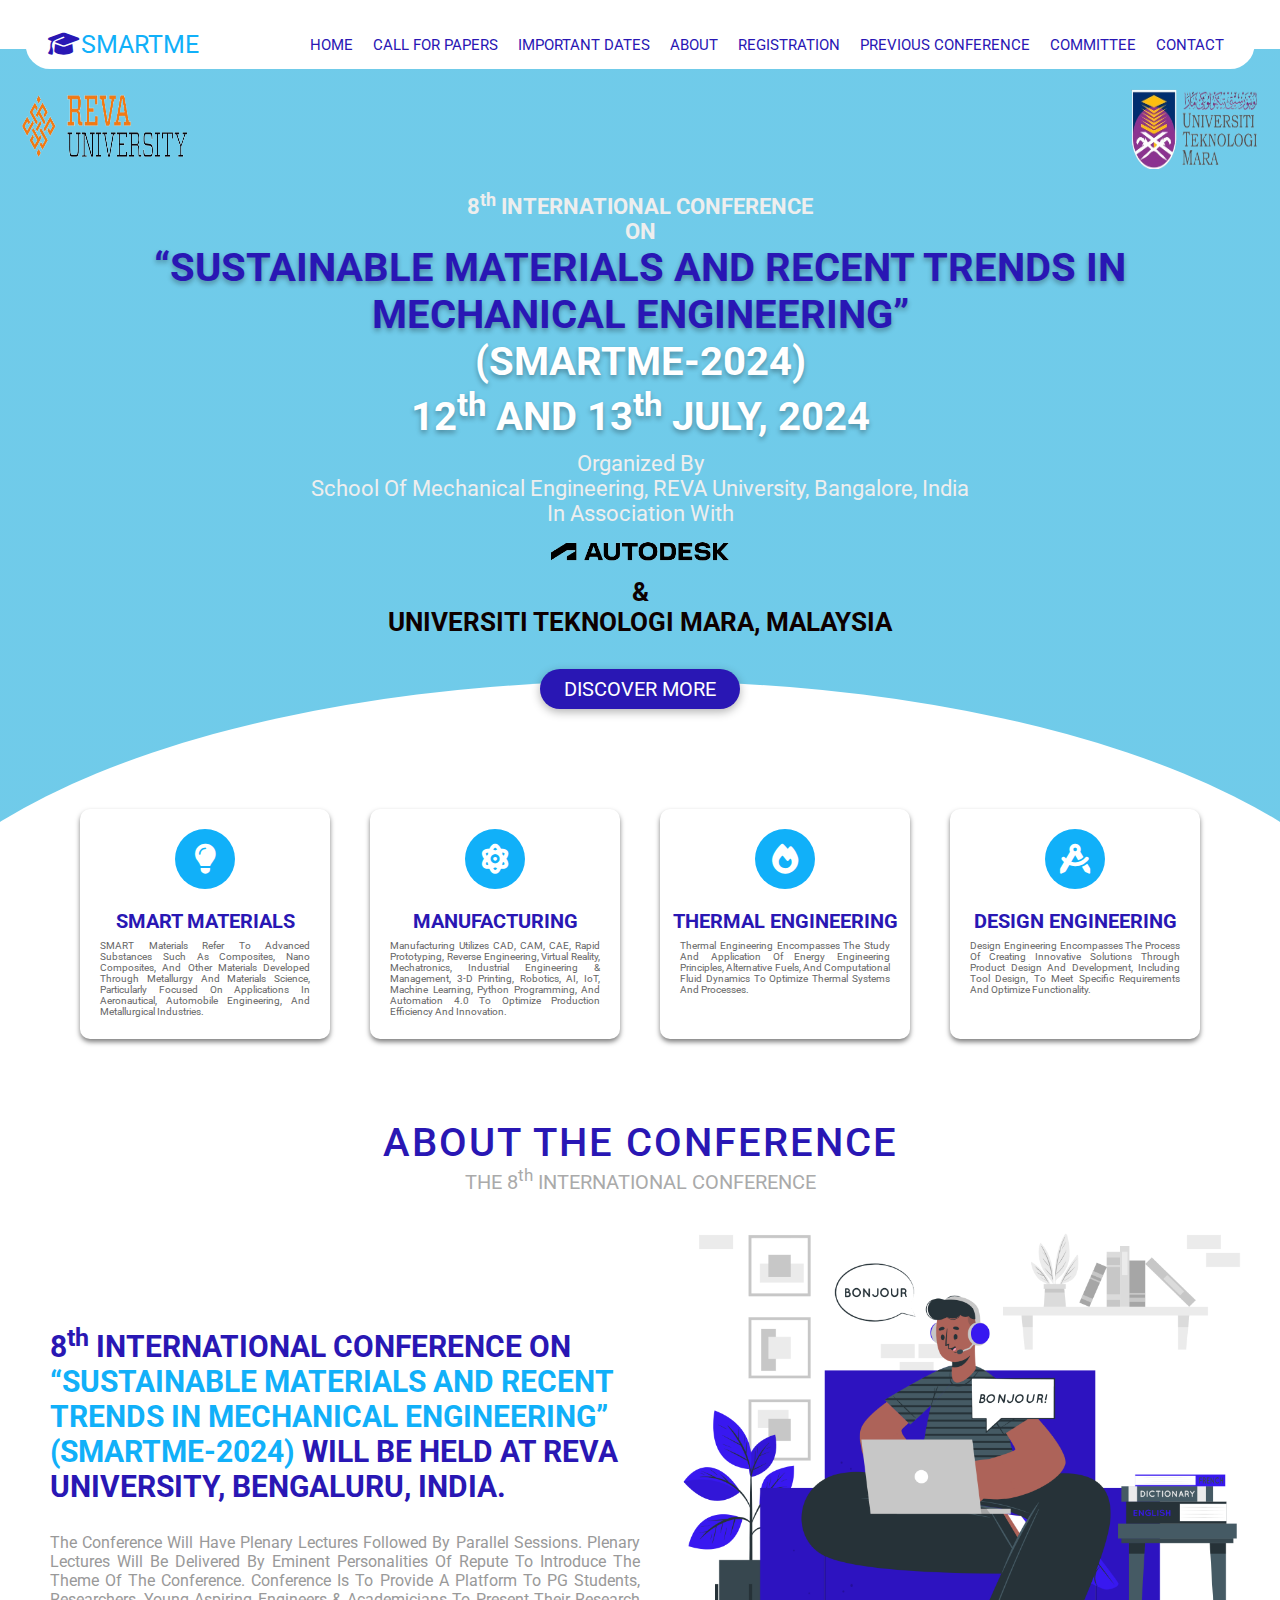
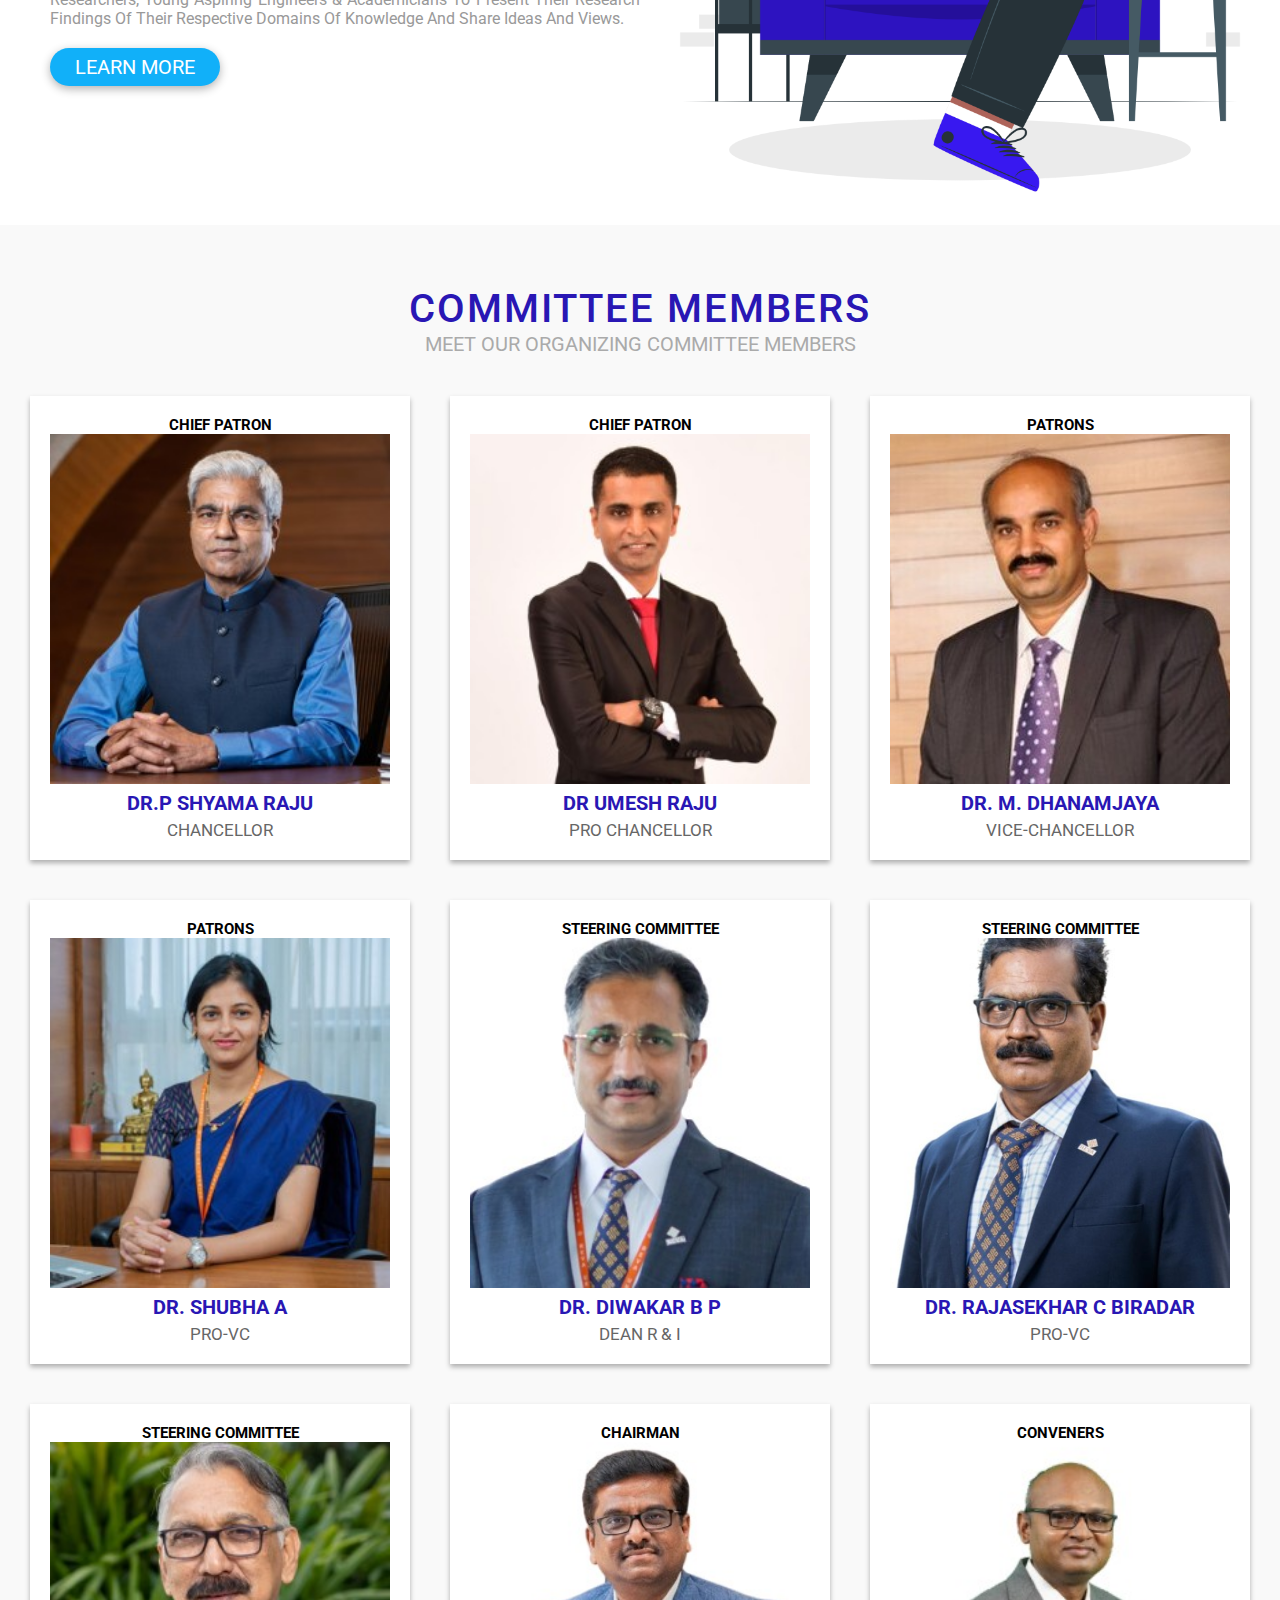
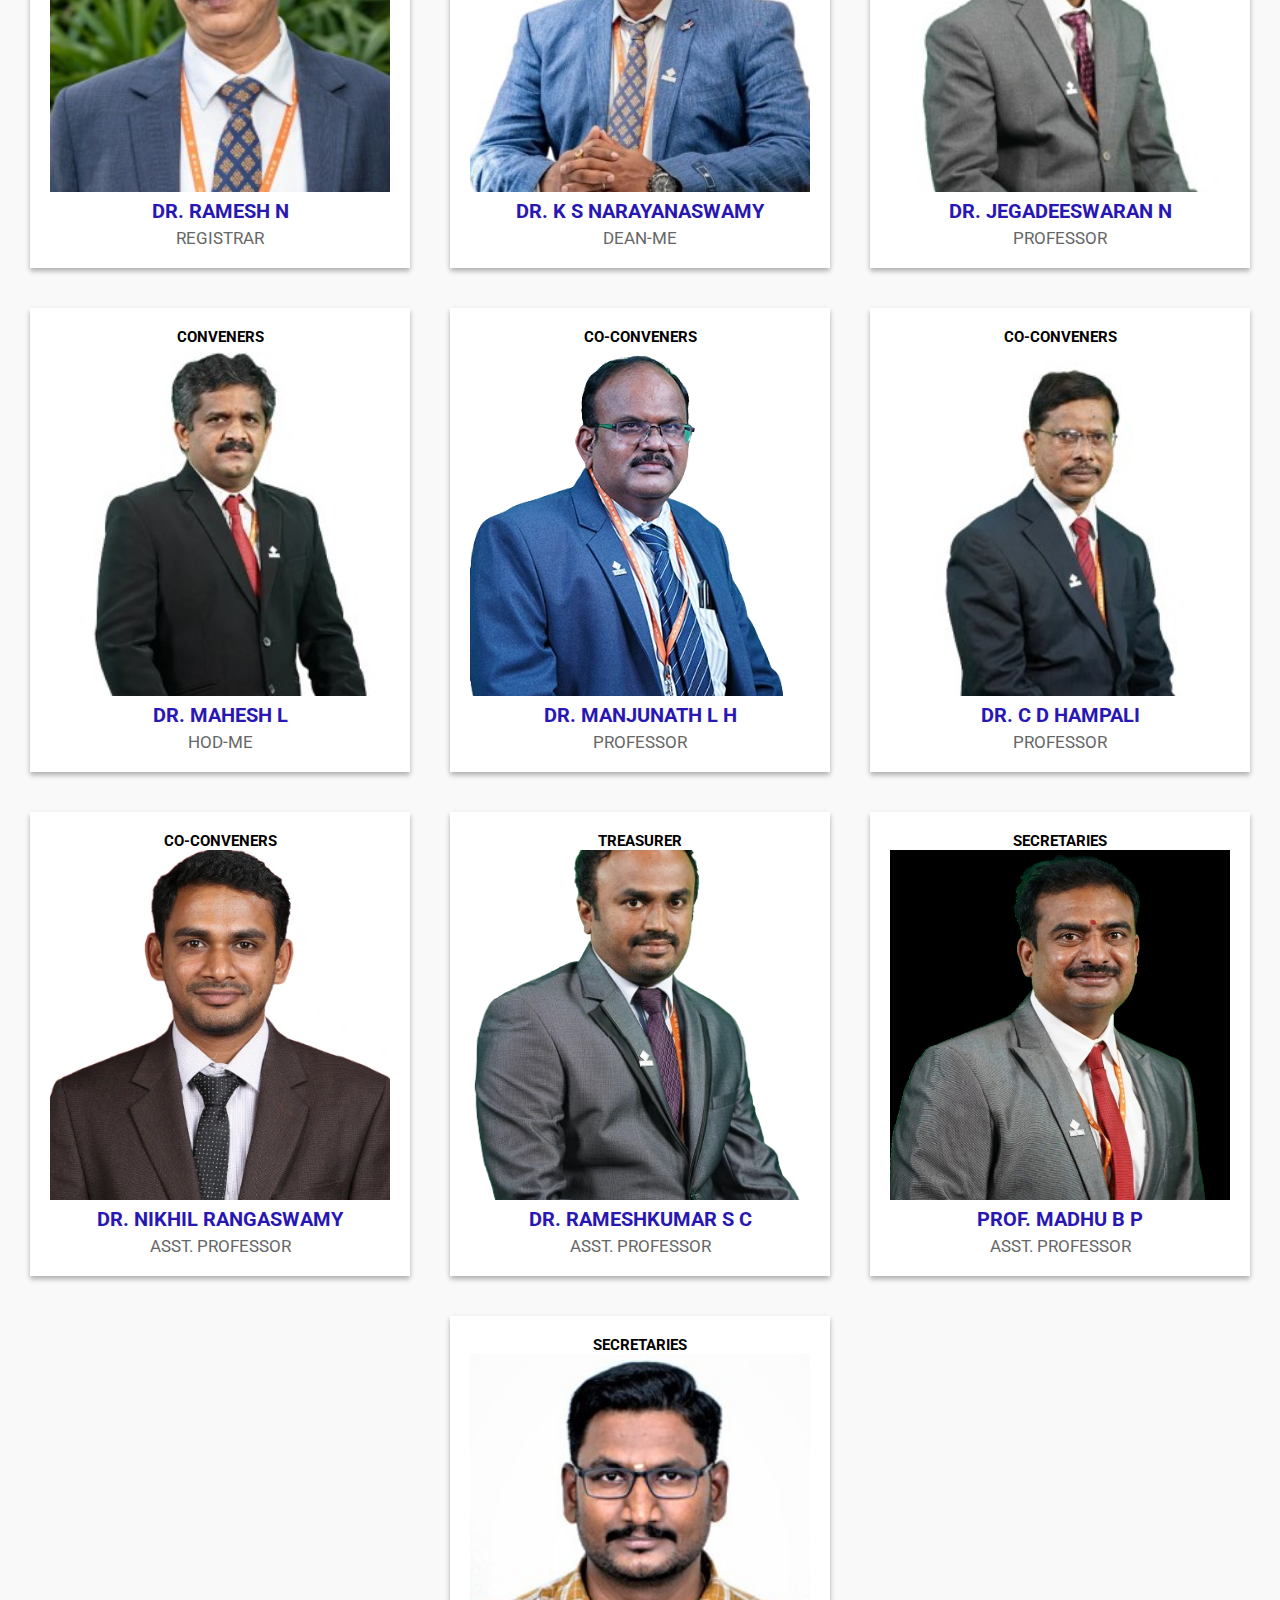
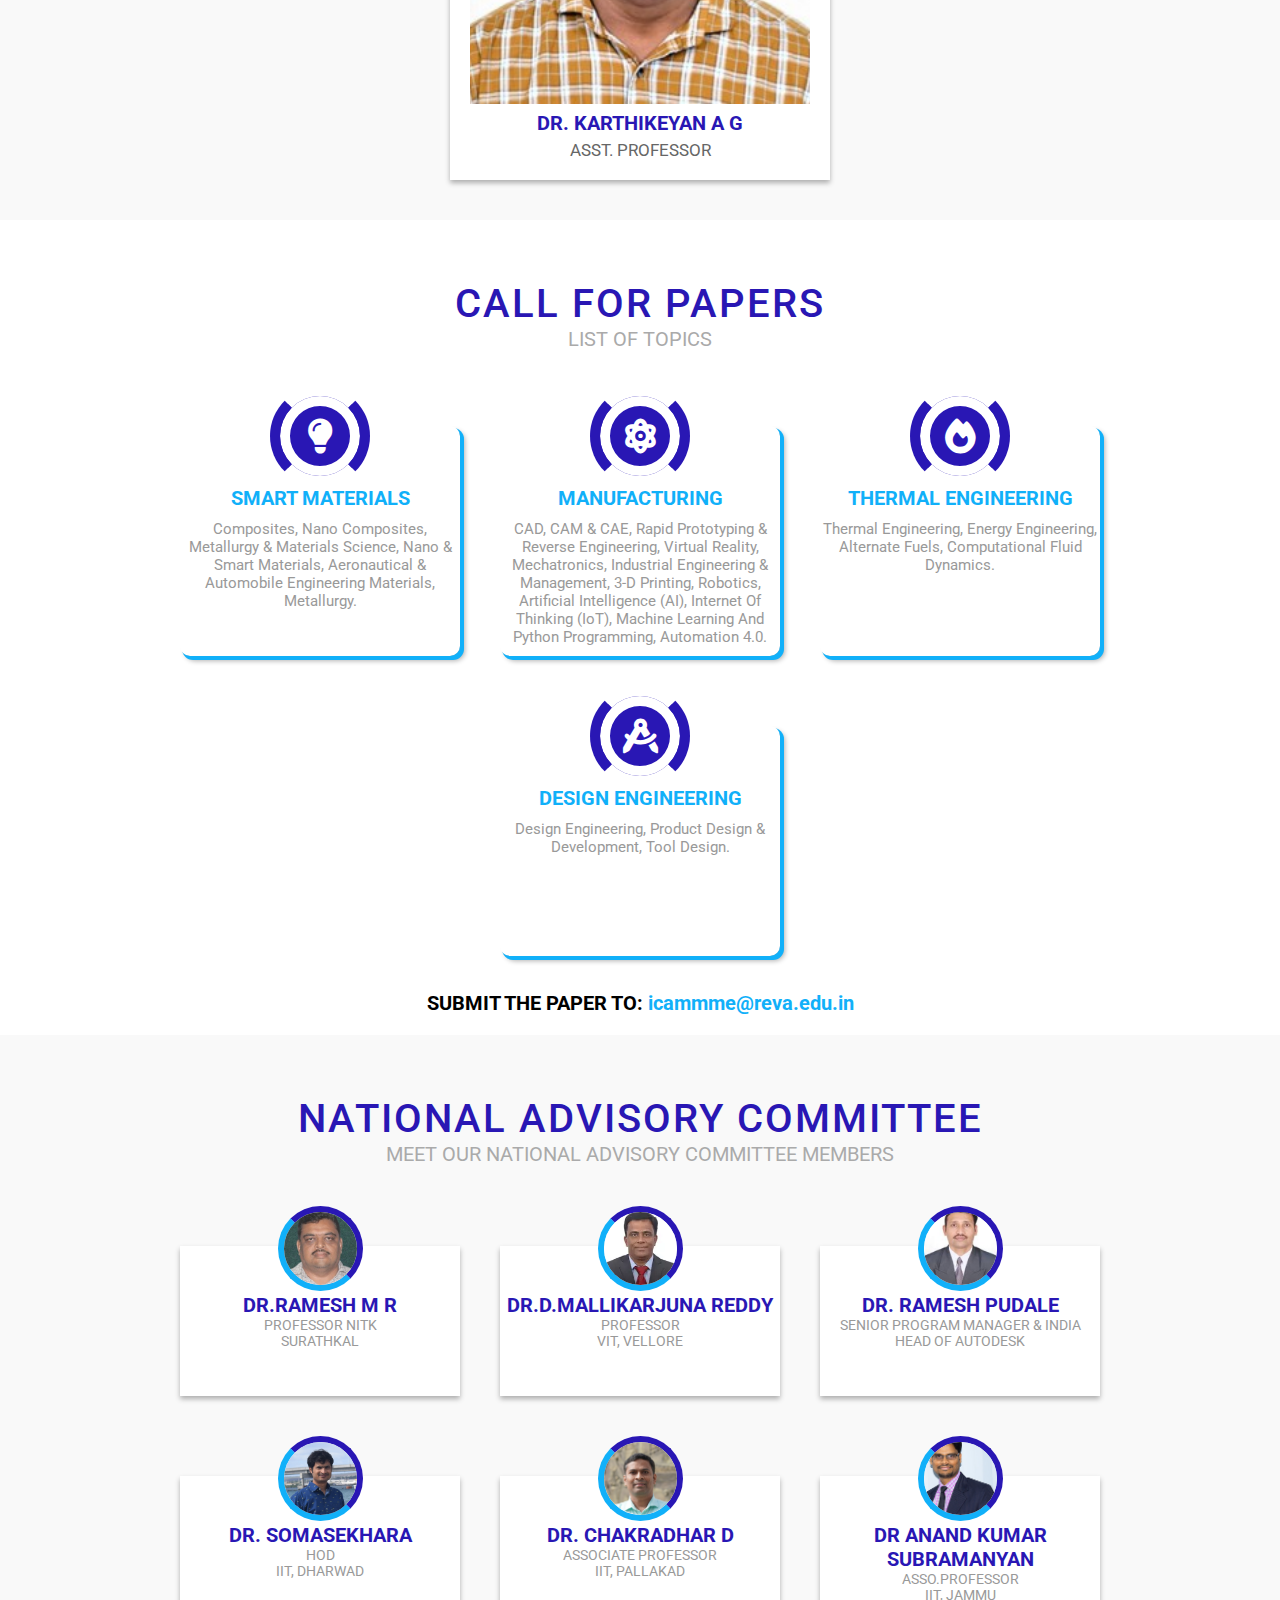
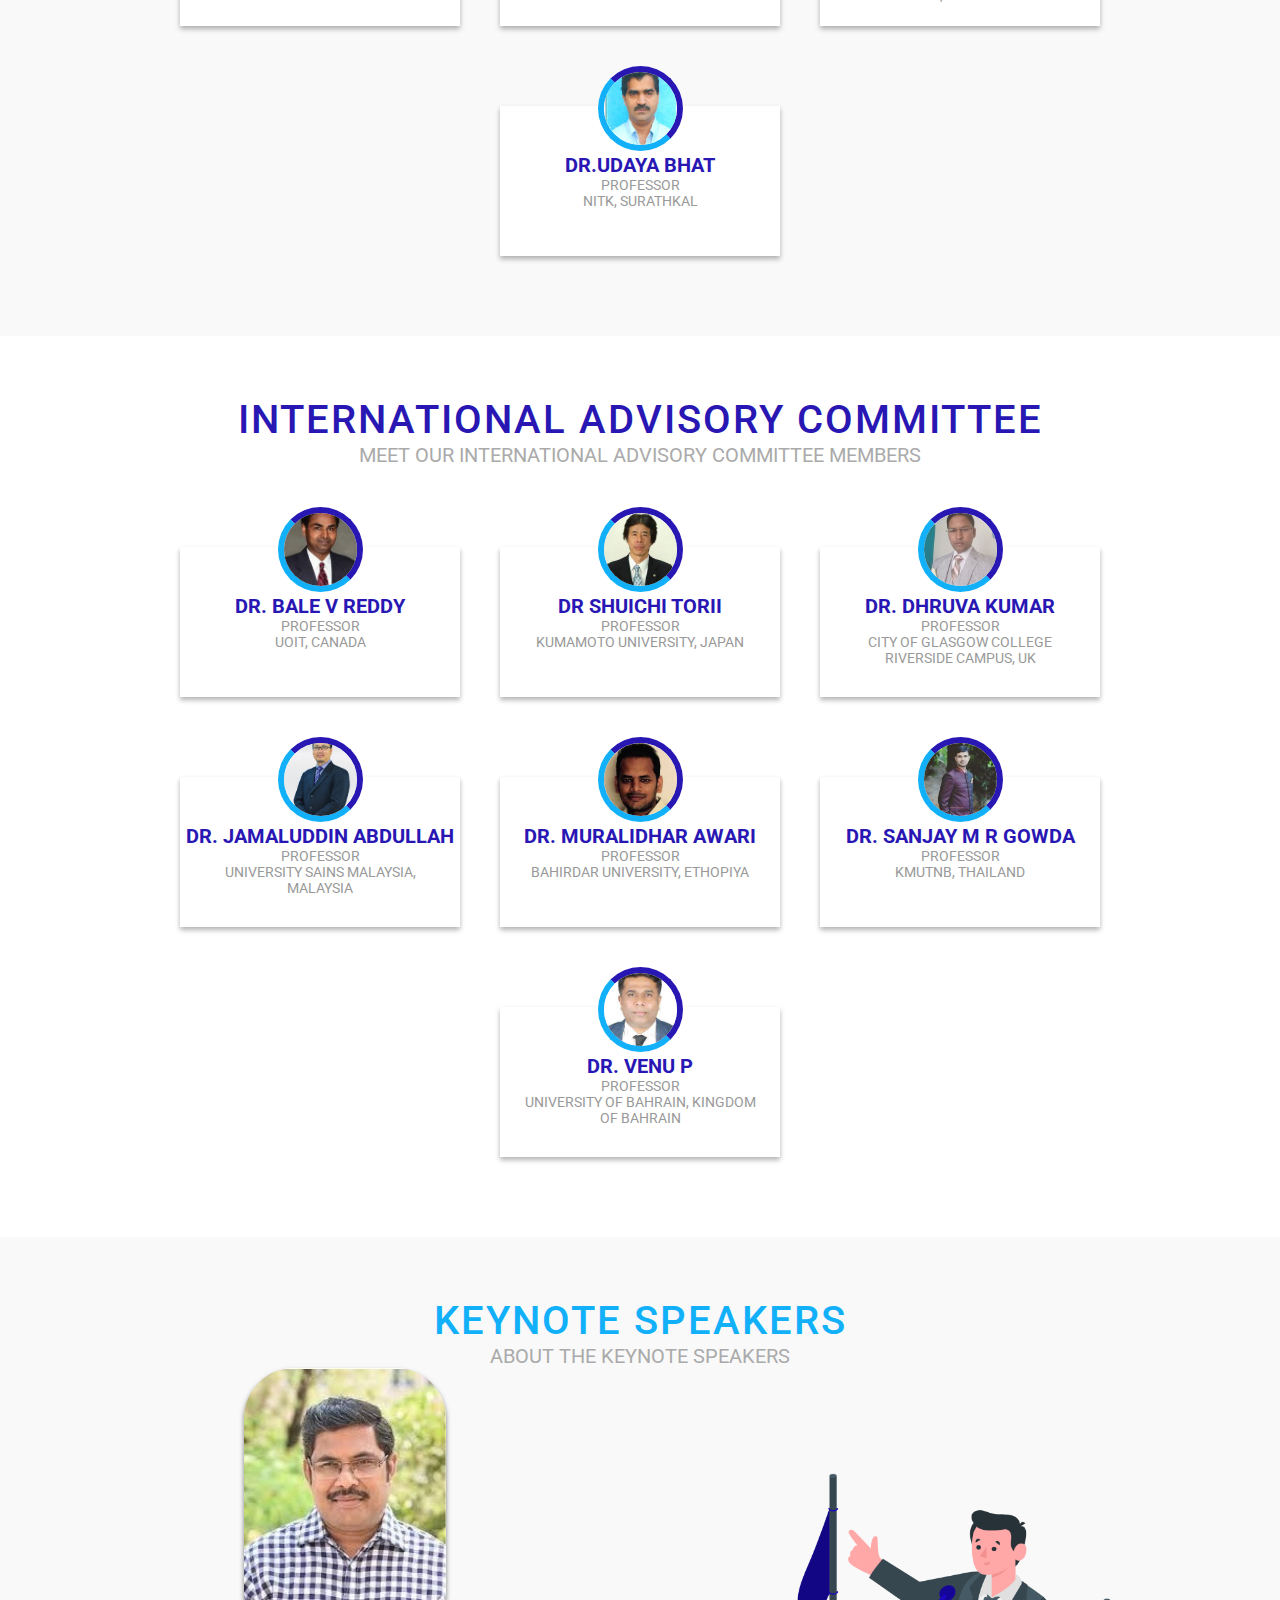
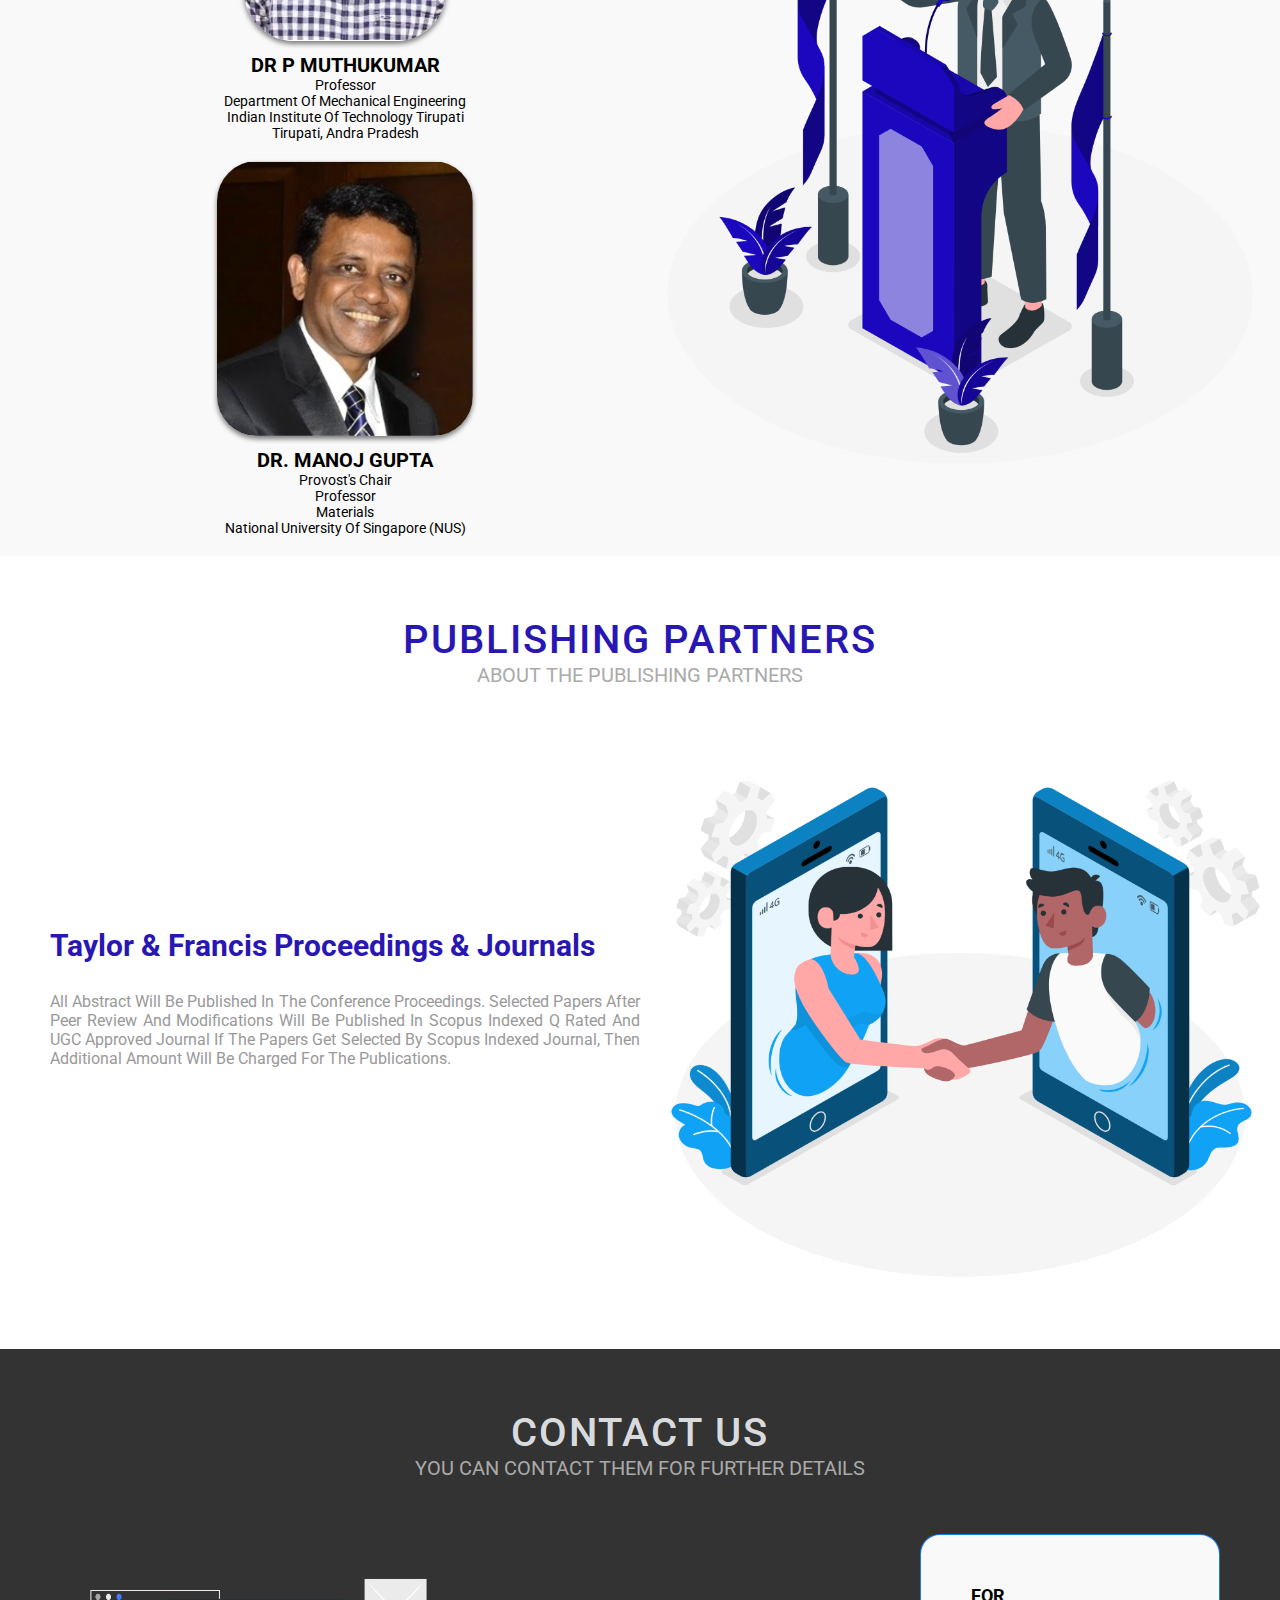
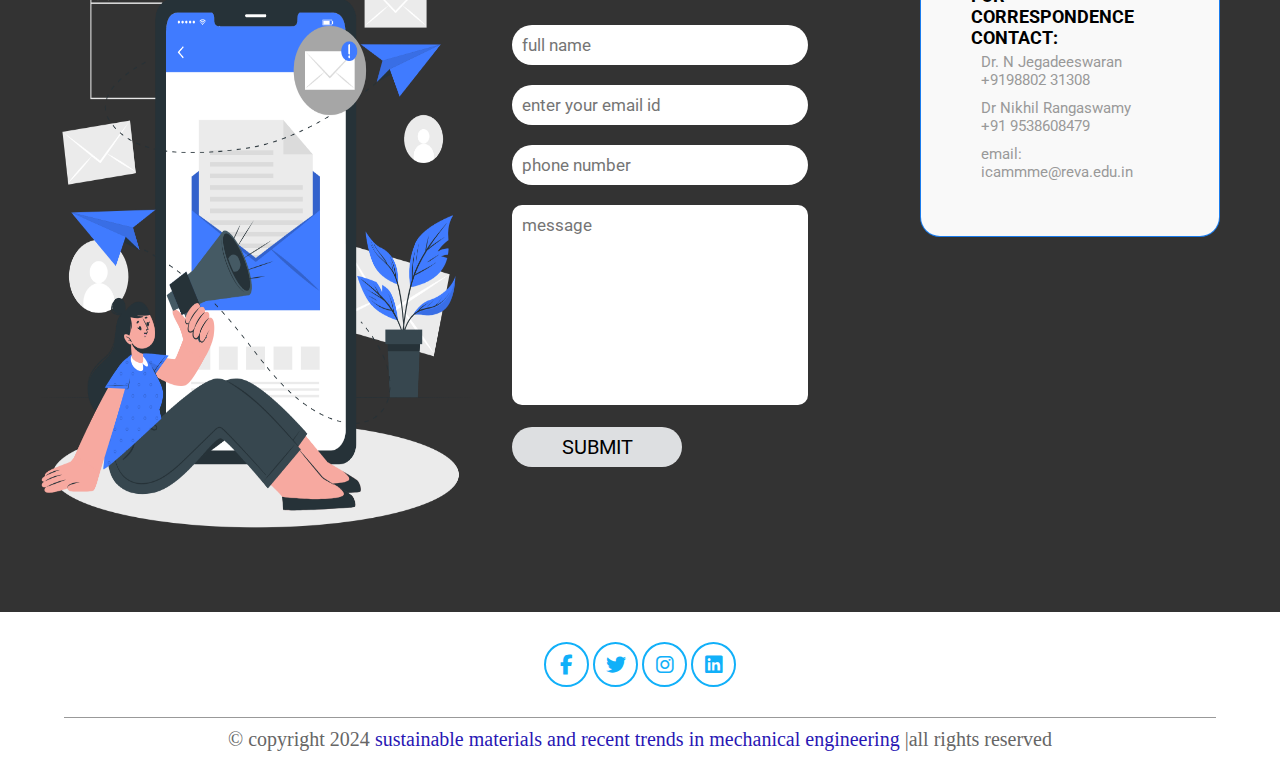
<file: index.html>
<!DOCTYPE html>
<html lang="en">
  <head>
    <meta charset="UTF-8" />
    <meta name="viewport" content="width=device-width, initial-scale=1.0" />
    <title>SMARTME</title>
    <!--font awesome Link-->
    <link
      rel="stylesheet"
      href="https://cdnjs.cloudflare.com/ajax/libs/font-awesome/6.5.1/css/all.min.css"
    />
    <!--custom css link-->
    <link rel="stylesheet" href="assets/css/style.css" />
  </head>
  <body>
    <header>
      <a href="#" id="scroll" style="display: none;"><span></span></a>
      <a href="#" class="logo"><i class="fas fa-graduation-cap"></i>SMARTME</a>
      <nav class="navbar">
        <ul>
          <li><a href="index.html#home" class="active">home</a></li>
          <li><a href="index.html#papers">Call for Papers</a></li>
          <li><a href="dates.html">Important Dates</a></li>
          <li><a href="homepage_1.html">About</a></li>
          <li><a href="homepage_2.html">Registration</a></li>
          <li><a href="homepage_3.html">Previous Conference</a></li>
          <li><a href="index.html#committee">Committee</a></li>
          <li><a href="index.html#contact">Contact</a></li>
        </ul>
      </nav>
      <div class="fas fa-bars"></div>
    </header>

    <!--Home section starts-->
    <section class="home" id="home">
      <img src="assets/images/reva-uni-removebg-preview.png" class="left-logo">
      <img src="assets/images/mara-logo.png" class="right-logo">
      <div class="content">
        <h2>8<sup>th</sup> International Conference<br> on</h2>
        <h1> <span>“Sustainable Materials and Recent Trends in <br>Mechanical Engineering” </span>
          <br>(SMARTME-2024)<br>12<sup>th</sup> and 13<sup>th</sup> July, 2024</h1>
        <p> Organized by<br>School
          of Mechanical Engineering, REVA University, Bangalore, India <br>In
          association with
          <div class="ele2"><img src="assets/images/desk.png" class="autodesk-logo"></div>
          <span class="mara">&<br>Universiti Teknologi Mara, Malaysia</span>
        </p>
        <a href="#about"><button>discover more</button></a>
      </div>
      <div class="box-container">
        <div class="box">
          <i class="fas fa-lightbulb"></i>
          <h3>SMART Materials</h3>
          <p>
            SMART Materials refer to advanced substances such as composites, nano composites, and other materials developed through metallurgy and materials science, particularly focused on applications in aeronautical, automobile engineering, and metallurgical industries.
          </p>
        </div>
        <div class="box">
          <i class="fas fa-atom"></i>
          <h3>Manufacturing</h3>
          <p>
            Manufacturing utilizes CAD, CAM, CAE, Rapid Prototyping, Reverse Engineering, Virtual Reality, Mechatronics, Industrial Engineering & Management, 3-D Printing, Robotics, AI, IoT, Machine Learning, Python Programming, and Automation 4.0 to optimize production efficiency and innovation.
          </p>
        </div>
        <div class="box">
          <i class="fas fa-fire"></i>
          <h3>Thermal Engineering</h3>
          <p>
            Thermal Engineering encompasses the study and application of energy engineering principles, alternative fuels, and computational fluid dynamics to optimize thermal systems and processes.
          </p>
        </div>
        <div class="box">
          <i class="fas fa-drafting-compass"></i>
          <h3>Design Engineering</h3>
          <p>Design Engineering encompasses the process of creating innovative solutions through product design and development, including tool design, to meet specific requirements and optimize functionality.</p>
        </div>
      </div>
    </section>
    <!--Home section ends-->
    <!--about section starts-->
    <section class="about" id="about">
      <h1 class="heading">ABOUT THE CONFERENCE</h1>
      <h3 class="title">The 8<sup>th</sup> International Conference </h3>
      <div class="row">
        <div class="content">
          <h3>8<sup>th</sup> International Conference on<span> “Sustainable Materials And Recent Trends in Mechanical Engineering” (SMARTME-2024)</span> will be held at REVA University, Bengaluru, India.</h3>
          <p>
            <br>The conference will have plenary lectures followed by parallel sessions. Plenary lectures will be delivered by eminent personalities of repute to introduce the theme of the conference. Conference is to provide a platform to PG students, Researchers, Young aspiring Engineers & Academicians to present their research findings of their respective domains of knowledge and share ideas and views.<br>
            <a href="homepage_3.html"><button>learn more</button></a>
        </p>
        </div>
        <div class="image">
            <img src="assets/images/Learning languages-cuate.png" alt="">
        </div>
      </div>
    </section>

    <!--about section ends-->

    <!--committee section starts-->
    <section id="committee" class="committee">
        <h1 class="heading">committee members</h1>
        <h3 class="title">meet our organizing committee members</h3>
      <div class="card-container">
        <div class="card">
          <h2>CHIEF PATRON</h2>
            <img src="assets/images/shyam-raju.jpg" alt="">
            <h3>Dr.P Shyama Raju</h3>
            <p>Chancellor</p>
        </div>

        <div class="card">
          <h2>CHIEF PATRON</h2>
            <img src="assets/images/umesh-raju.jpg" alt="">
            <h3>Dr Umesh Raju</h3>
            <p>Pro Chancellor </p>
        </div>

        <div class="card">
          <h2>PATRONS</h2>
            <img src="assets/images/Dhanamjaya.jpg" alt="">
            <h3>Dr. M. Dhanamjaya</h3>
            <p>Vice-Chancellor</p>
        </div>
        <div class="card">
          <h2>PATRONS</h2>
            <img src="assets/images/Shubha.jpg" alt="">
            <h3>Dr. Shubha A</h3>
            <p>Pro-VC</p>
        </div>

        <div class="card">
          <h2>STEERING COMMITTEE</h2>
            <img src="assets/images/Diwakar.jpg" alt="">
            <h3>Dr. Diwakar B P</h3>
            <p>Dean R & I</p>
        </div>
        <div class="card">
          <h2>STEERING COMMITTEE</h2>
            <img src="assets/images/Rajasekhar.jpg" alt="">
            <h3>Dr. Rajasekhar C Biradar</h3>
            <p>Pro-VC</p>
        </div>
        <div class="card">
          <h2>STEERING COMMITTEE</h2>
            <img src="assets/images/Ramesh.jpg" alt="">
            <h3>Dr. Ramesh N</h3>
            <p>Registrar</p>
        </div>
        <div class="card">
          <h2>CHAIRMAN</h2>
          <img src="assets/images/Narayanaswamy.jpg" alt="">
          <h3>Dr. K S Narayanaswamy</h3>
          <p>Dean-ME</p>
      </div>
      <div class="card">
        <h2>CONVENERS</h2>
        <img src="assets/images/Jegadeeswaran.jpg" alt="">
        <h3>Dr. Jegadeeswaran N</h3>
        <p>Professor</p>
    </div>
    <div class="card">
      <h2>CONVENERS</h2>
      <img src="assets/images/Mahesh.jpg" alt="">
      <h3>Dr. Mahesh L</h3>
      <p>HOD-ME</p>
    </div>
    <div class="card">
      <h2>CO-CONVENERS</h2>
      <img src="assets/images/Manjunath.jpg" alt="">
      <h3>Dr. Manjunath L H</h3>
      <p>Professor</p>
    </div>
    <div class="card">
      <h2>CO-CONVENERS</h2>
      <img src="assets/images/Hampali.jpg" alt="">
      <h3>Dr. C D Hampali</h3>
      <p>Professor</p>
    </div>
    <div class="card">
      <h2>CO-CONVENERS</h2>
      <img src="assets/images/Nikhil.jpg" alt="">
      <h3>Dr. Nikhil Rangaswamy</h3>
      <p>Asst. Professor</p>
    </div>
    <div class="card">
      <h2>TREASURER</h2>
      <img src="assets/images/Rameshkumar.jpg" alt="">
      <h3>Dr. Rameshkumar S C</h3>
      <p>Asst. Professor</p>
    </div>
    <div class="card">
      <h2>SECRETARIES</h2>
      <img src="assets/images/Madhu.jpg" alt="">
      <h3>Prof. Madhu B P</h3>
      <p>Asst. Professor</p>
    </div>
    <div class="card">
      <h2>SECRETARIES</h2>
      <img src="assets/images/Karthikeyan.jpg" alt="">
      <h3>Dr. Karthikeyan A G</h3>
      <p>Asst. Professor</p>
    </div>
      </div>
    </section>
    <!--committee section ends-->
    <!--list of topic starts-->
    <section id="papers" class="papers">
        <h1 class="heading">Call For Papers</h1>
        <h3 class="title">List Of Topics</h3>

        <div class="box-container">
            <div class="box">
              <i class="fas fa-lightbulb"></i>
              <h3>SMART Materials</h3>
              <p>
                Composites, Nano composites, Metallurgy & Materials Science, Nano &
                Smart Materials, Aeronautical & Automobile Engineering Materials,
                Metallurgy.
              </p>
            </div>
            <div class="box">
              <i class="fas fa-atom"></i>
              <h3>Manufacturing</h3>
              <p>
                CAD, CAM & CAE, Rapid Prototyping & Reverse Engineering, Virtual
                Reality, Mechatronics, Industrial Engineering & Management, 3-D
                Printing, Robotics, Artificial intelligence (AI), Internet of
                Thinking (IoT), Machine learning and Python Programming, Automation
                4.0.
              </p>
            </div>
            <div class="box">
              <i class="fas fa-fire"></i>
              <h3>Thermal Engineering</h3>
              <p>
                Thermal Engineering, Energy Engineering, Alternate fuels,
                Computational Fluid dynamics.
              </p>
            </div>
            <div class="box">
              <i class="fas fa-drafting-compass"></i>
              <h3>Design Engineering</h3>
              <p>Design Engineering, Product Design & Development, Tool Design.</p>
            </div>
          </div>
          <div class="info">
            <p>SUBMIT THE PAPER TO:  <span>icammme@reva.edu.in</span></p>
          </div>
    </section>
    <!--list of topic ends-->



    <!--foreign committee members starts-->
    <section id="foreign-committee" class="foreign-committee">
      <h1 class="heading">National Advisory committee</h1>
      <h3 class="title">meet our National Advisory committee members</h3>
      <div class="box-container">
        <div class="box">
          <img src="assets/images/Ramesh M R.jpg" alt="">
          <h3>Dr.Ramesh M R</h3>
          <p>Professor NITK <br> <span>Surathkal</span></p>
        </div>

        <div class="box">
          <img src="assets/images/mallikarjuna-reddy.webp" alt="">
          <h3>Dr.D.Mallikarjuna Reddy</h3>
          <p>Professor <br><span>VIT, Vellore</span></p>
        </div>

        <div class="box">
          <img src="assets/images/ramesh-p.jpg" alt="">
          <h3>Dr. Ramesh Pudale</h3>
          <p>Senior Program Manager & India Head of Autodesk</p>
        </div>

        <div class="box">
          <img src="assets/images/somasekhar.jpg" alt="">
          <h3>Dr. Somasekhara</h3>
          <p>HOD <br><span>IIT, Dharwad</span></p>
        </div>

        <div class="box">
          <img src="assets/images/Chakradhar.jpg" alt="">
          <h3>Dr. Chakradhar D</h3>
          <p>Associate Professor <br><span>IIT, Pallakad</span></p>
        </div>

        <div class="box">
          <img src="assets/images/anand.jpg" alt="">
          <h3>Dr Anand Kumar Subramanyan</h3>
          <p>Asso.Professor <br><span>IIT, Jammu</span></p>
        </div>

        <div class="box">
          <img src="assets/images/Udaya Bhat.png" alt="">
          <h3>Dr.Udaya Bhat</h3>
          <p>Professor <br><span>NITK, Surathkal</span></p>
        </div>
      </div>
    </section>
    <!--foreign committee members starts-->
<!--international committee members starts-->
<section id="international-committee" class="international-committee">
  <h1 class="heading">International Advisory committee</h1>
  <h3 class="title">meet our International Advisory committee members</h3>
  <div class="box-container">
    <div class="box">
      <img src="assets/images/bale-reddy.jpg" alt="">
      <h3>Dr. Bale V Reddy</h3>
      <p>Professor<span class="institution">UOIT, Canada</span></p>
    </div>

    <div class="box">
      <img src="assets/images/shuichi.jpg" alt="">
      <h3>Dr Shuichi TORII</h3>
      <p>Professor<span class="institution">Kumamoto University, Japan</span></p>
    </div>

    <div class="box">
      <img src="assets/images/dhruva.jpg" alt="">
      <h3>Dr. Dhruva kumar</h3>
      <p>Professor <span class="institution">City of Glasgow College Riverside Campus, UK</span></p>
    </div>

    <div class="box">
      <img src="assets/images/JAMALUDDIN_ABDULLAH.jpg" alt="">
      <h3>Dr. Jamaluddin Abdullah</h3>
      <p>Professor<span class="institution">University Sains Malaysia, Malaysia</span></p>
    </div>

    <div class="box">
      <img src="assets/images/Muralidhar Awari.jpg" alt="">
      <h3>Dr. Muralidhar Awari</h3>
      <p>Professor<span class="institution">Bahirdar University, Ethopiya </span></p>
    </div>

    <div class="box">
      <img src="assets/images/sanjay.jpg" alt="">
      <h3>Dr. Sanjay M R Gowda</h3>
      <p>Professor<span class="institution">KMUTNB, Thailand</span></p>
    </div>

  <div class="box">
    <img src="assets/images/venu.jpg" alt="">
    <h3>Dr. Venu P</h3>
    <p>Professor<span class="institution">University of Bahrain, Kingdom of Bahrain</span></p>
  </div>
</div>
</section>
<!--international committee members ends-->
<!--speakers section starts-->
<section class="speakers" id="speakers">
  <h1 class="heading">Keynote Speakers</h1>
  <h3 class="title">About the Keynote Speakers </h3>
  <div class="row">
    <div class="content">
      <div class="speaker">
        <img src="assets/images/Muthukumar.jpeg" alt="">
        <h4>Dr P Muthukumar</h4>
        <p>Professor <br>Department of Mechanical Engineering <br>Indian Institute of Technology Tirupati <br>Tirupati, Andra Pradesh</p>
      </div>
      <div class="speaker1">
        <img src="assets/images/manoj-gupta.jpeg" alt="">
        <h4>Dr. Manoj Gupta</h4>
        <p>Provost's Chair <br>Professor <br>Materials <br>National University of Singapore (NUS)</p>
      </div>
    </div> 
    <div class="image">
      <img src="assets/images/Conference speaker-amico.png" alt="">
  </div>
  </div>
</section>

<!--speakers section ends-->
<!--partners section starts-->
<section class="partners" id="partners">
  <h1 class="heading">PUBLISHING PARTNERS</h1>
  <h3 class="title">About the Publishing Partners </h3>
  <div class="row">
    <div class="content">
      <h3>Taylor & Francis Proceedings & Journals </h3>
    <p>
      <br> All abstract will be published in the conference proceedings. Selected papers after peer review and modifications will be published in Scopus Indexed Q rated and UGC approved Journal If the papers get selected by Scopus Indexed Journal, then additional amount will be charged for the publications.           
    </p>
    </div>
    <div class="image">
        <img src="assets/images/Live collaboration-amico.png" alt="">
    </div>
  </div>
</section>

<!--partners section ends-->


    <!--contact section starts-->
    <section id="contact" class="contact">
      <h1 class="heading">contact us</h1>
      <h3 class="title">you can contact them for further details</h3>
    <div class="row">
      <div class="image">
        <img src="assets/images/Email campaign-cuate.png" alt="">
      </div>
      <div class="form-container">
        <form id="form" method="POST">
          <input type="hidden" name="access_key" value="c5cb2ba2-3a89-47d2-86b7-aa0832ec169e">
            <input type="text"  name="name" placeholder="Full Name" required>
            <input type="email"  name="email" placeholder="Enter Your Email ID" required>
            <input type="number" name="number" placeholder="Phone Number" required>
            <textarea id="" name="message" cols="30" rows="10" placeholder="Message" required></textarea>
            <button type="submit">Submit</button>
            <div id="result"></div>
        </form>
        
        <script>
          const form = document.getElementById('form');
          const result = document.getElementById('result');
          
          form.addEventListener('submit', function(e) {
              const formData = new FormData(form);
              e.preventDefault();
          
              const object = Object.fromEntries(formData);
              const json = JSON.stringify(object);
          
              result.innerHTML = "Please wait..."
          
              fetch('https://api.web3forms.com/submit', {
                      method: 'POST',
                      headers: {
                          'Content-Type': 'application/json',
                          'Accept': 'application/json'
                      },
                      body: json
                  })
                  .then(async (response) => {
                      let json = await response.json();
                      if (response.status == 200) {
                          // Redirect to success page
                          window.location.href = 'success.html';
                      } else {
                          console.log(response);
                          result.innerHTML = json.message;
                      }
                  })
                  .catch(error => {
                      console.log(error);
                      result.innerHTML = "Something went wrong!";
                  })
                  .then(function() {
                      form.reset();
                      setTimeout(() => {
                          result.style.display = "none";
                      }, 3000);
                  });
          });
          </script>
          </div>
      <div class="container">
        <div class="contact-info">
          <h3>For Correspondence Contact:</h3>
          <p>Dr. N Jegadeeswaran  <br>+9198802 31308</p>
          <p>Dr Nikhil Rangaswamy <br> +91 9538608479</p>
          <p class="official-email">Email: icammme@reva.edu.in</p>
        </div>
        <div class="map">
          <!-- Small map content here -->
          <iframe src="https://www.google.com/maps/embed?pb=!1m18!1m12!1m3!1d3885.720577215432!2d77.63203687454875!3d13.116879711677615!2m3!1f0!2f0!3f0!3m2!1i1024!2i768!4f13.1!3m3!1m2!1s0x3bae191736187a37%3A0x3092096ba7fb4c9b!2sREVA%20UNIVERSITY!5e0!3m2!1sen!2sin!4v1709133037280!5m2!1sen!2sin" width="400" height="300" style="border:0;" allowfullscreen="" loading="lazy" referrerpolicy="no-referrer-when-downgrade"></iframe>
        </div>
      </div>
    </div>
  </section>
  <!--contact section ends-->

  <section class="footer">
    <div class="icons">
      <a href="https://www.facebook.com/profile.php?id=100054242540296" class="fab fa-facebook-f"></a>
      <a href="https://twitter.com/i/flow/login?redirect_after_login=%2FREVAUniversity" class="fab fa-twitter"></a>
      <a href="https://www.instagram.com/revauniversity_official/?igsh=bjhwMDN6M3NscGdt" class="fab fa-instagram"></a>
      <a href="https://www.linkedin.com/school/reva-university/" class="fab fa-linkedin"></a>
    </div>
    <div class="credit">&copy; Copyright 2024 <span>Sustainable Materials and Recent Trends in Mechanical Engineering </span>|all rights reserved</div>
  </section>
  <div class='back-to-top' id='back-to-top' title='Back to top'><i class="fa-solid fa-circle-up"></i></div>
  <!--Jquery cdn link-->
  <script src="https://cdnjs.cloudflare.com/ajax/libs/jquery/3.7.1/jquery.min.js"></script>
  <!--custom js file link -->
  <script src="assets/js/main.js"></script>
</body>
</html>
</file>
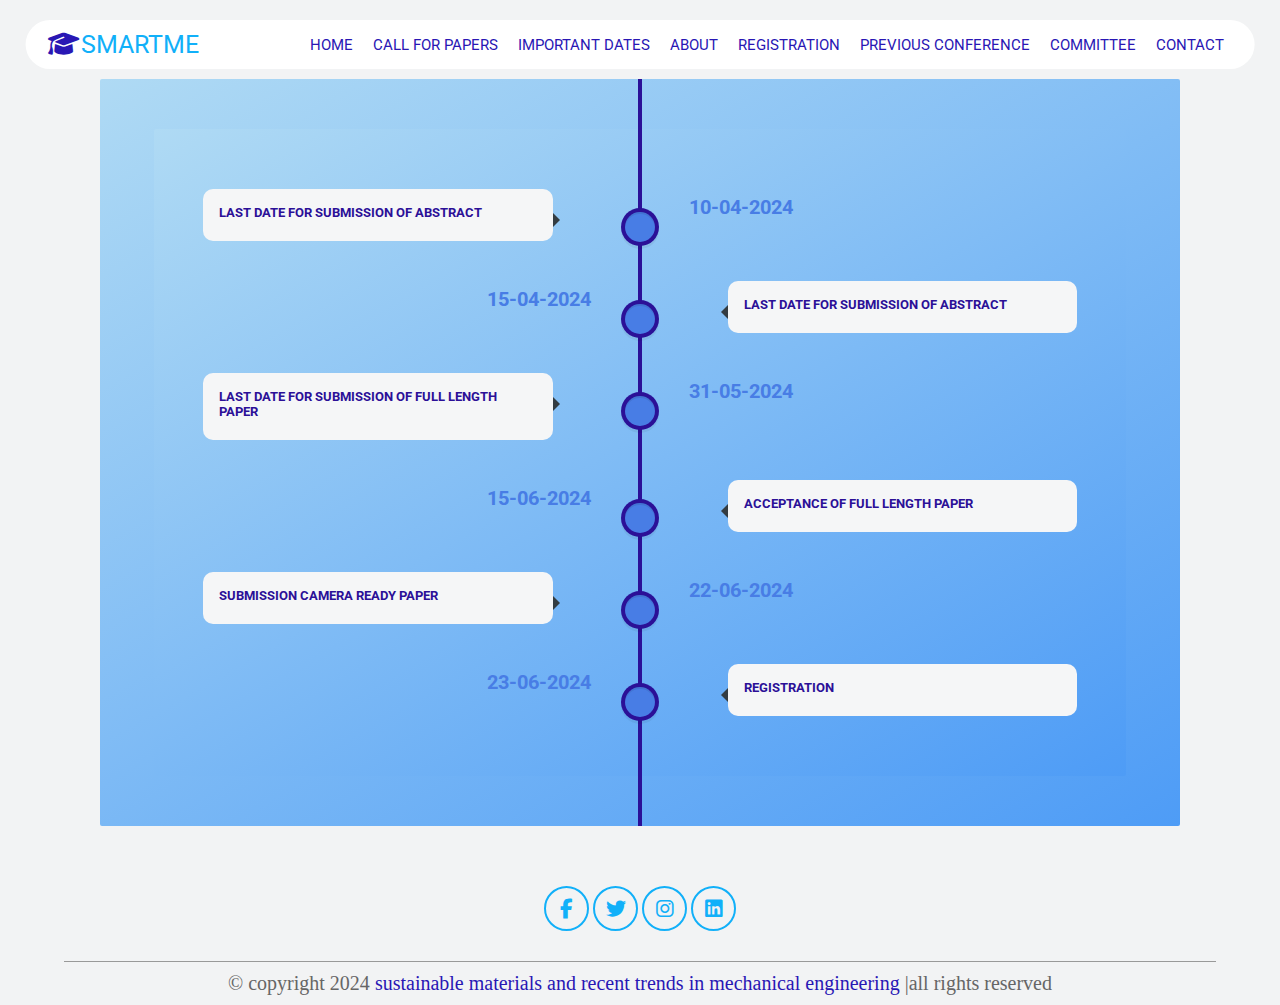
<file: dates.html>
<html lang="en">

<head>
	<meta charset="UTF-8" />
	<title>SMARTME</title>

	<!-- Fonts -->
	<link href='https://fonts.googleapis.com/css?family=Roboto:400,300,400italic,700,900' rel='stylesheet'
		type='text/css'>
	<link href="https://cdnjs.cloudflare.com/ajax/libs/font-awesome/4.2.0/css/font-awesome.min.css" rel="stylesheet"
		type="text/css">
	<link href="assets/css/dates.css" rel="stylesheet">
	<!--font awesome Link-->
	<link rel="stylesheet" href="https://cdnjs.cloudflare.com/ajax/libs/font-awesome/6.5.1/css/all.min.css" />
	<!--custom css link-->
	<link rel="stylesheet" href="assets/css/style.css" />

</head>

<body>
	<header>
		<a href="#" class="logo"><i class="fas fa-graduation-cap"></i>SMARTME</a>
		<nav class="navbar">
			<ul>
				<li><a href="index.html#home">home</a></li>
          <li><a href="index.html#papers">Call for Papers</a></li>
          <li><a href="dates.html" class="active">Important Dates</a></li>
          <li><a href="homepage_1.html">About</a></li>
          <li><a href="homepage_2.html">Registration</a></li>
          <li><a href="homepage_3.html">Previous Conference</a></li>
          <li><a href="index.html#committee">Committee</a></li>
          <li><a href="index.html#contact">Contact</a></li>
			</ul>
		</nav>
		<div class="fas fa-bars"></div>
	</header>
	
	<section id="cd-timeline" class="cd-container">
		<section id="cd-timeline" class="cd-container">
			<div class="cd-timeline-block">
				<div class="cd-timeline-img cd-movie">
				</div>

				<div class="cd-timeline-content">
					<h2>Last date for submission of Abstract</h2>
					<span class="cd-date" id="key">10-04-2024</span>
				</div>
			</div>

			<div class="cd-timeline-block">
				<div class="cd-timeline-img cd-movie">
				</div>

				<div class="cd-timeline-content">
					<h2>Last date for submission of Abstract</h2>
					<span class="cd-date" id="key">15-04-2024</span>
				</div>
			</div>

			<div class="cd-timeline-block">
				<div class="cd-timeline-img cd-movie">
				</div>

				<div class="cd-timeline-content">
					<h2>Last date for submission of Full Length paper</h2>
					<span class="cd-date" id="key">31-05-2024</span>
				</div>
			</div>

			<div class="cd-timeline-block">
				<div class="cd-timeline-img cd-movie">
				</div>

				<div class="cd-timeline-content">
					<h2>Acceptance of full length paper</h2>
					<span class="cd-date" id="key">15-06-2024</span>
				</div>
			</div>

			<div class="cd-timeline-block">
				<div class="cd-timeline-img cd-movie">
				</div>

				<div class="cd-timeline-content">
					<h2>Submission Camera Ready paper</h2>
					<span class="cd-date" id="key">22-06-2024 </span>
				</div>
			</div>

			<div class="cd-timeline-block">
				<div class="cd-timeline-img cd-movie">
				</div>

				<div class="cd-timeline-content">
					<h2>Registration</h2>
					<span class="cd-date" id="key">23-06-2024</span>
				</div>
			</div>
			</div>
		</section>
	</section>
		<section id="date-footer" class="footer">
			<div class="icons">
				<a href="https://www.facebook.com/profile.php?id=100054242540296" class="fab fa-facebook-f"></a>
				<a href="https://twitter.com/i/flow/login?redirect_after_login=%2FREVAUniversity"
					class="fab fa-twitter"></a>
				<a href="https://www.instagram.com/revauniversity_official/?igsh=bjhwMDN6M3NscGdt"
					class="fab fa-instagram"></a>
				<a href="https://www.linkedin.com/school/reva-university/" class="fab fa-linkedin"></a>
			</div>
			<div class="credit">&copy; Copyright 2024 <span>Sustainable Materials and Recent Trends in Mechanical
					Engineering </span>|all rights reserved</div>
		</section>

		<!--Jquery cdn link-->
		<script src="https://cdnjs.cloudflare.com/ajax/libs/jquery/3.7.1/jquery.min.js"></script>
		<!--custom js file link -->
		<script src="assets/js/main.js"></script>
		<script src="assets/js/custom.js"></script>
</body>

</html>
</file>
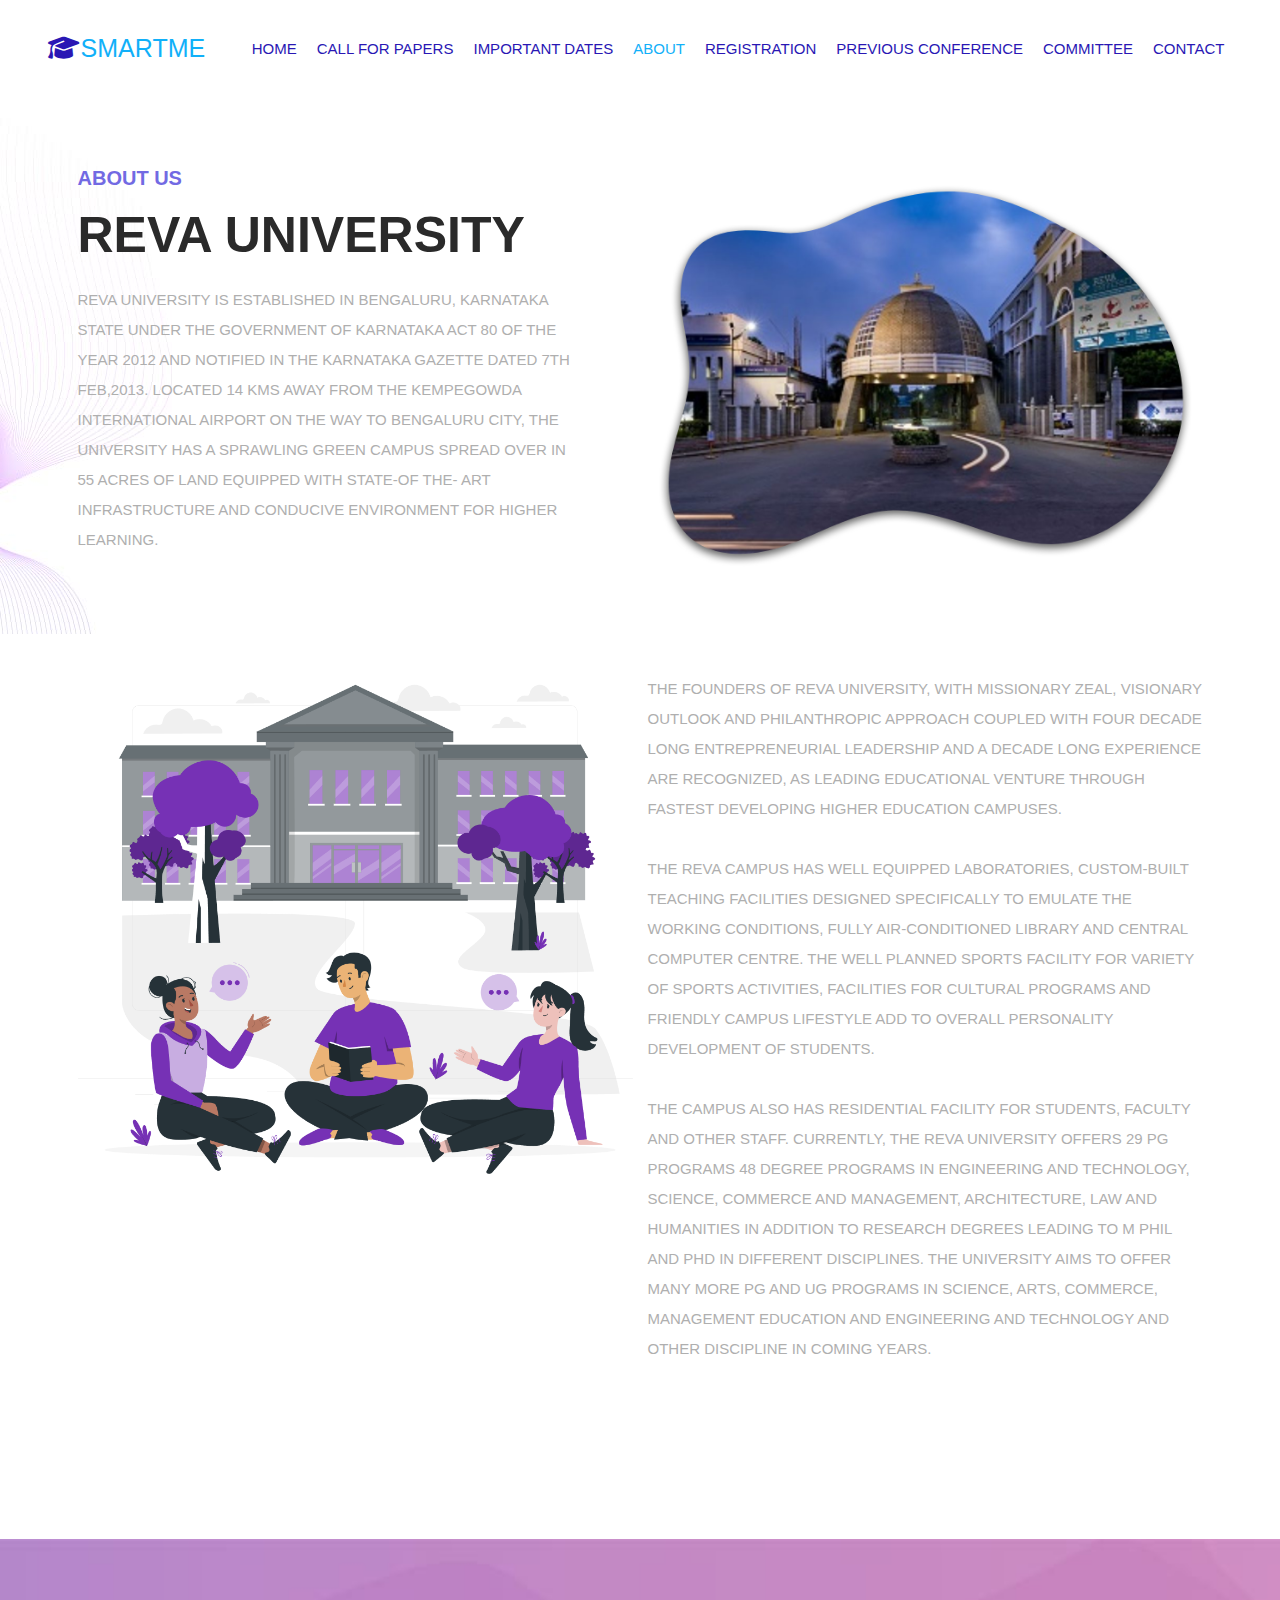
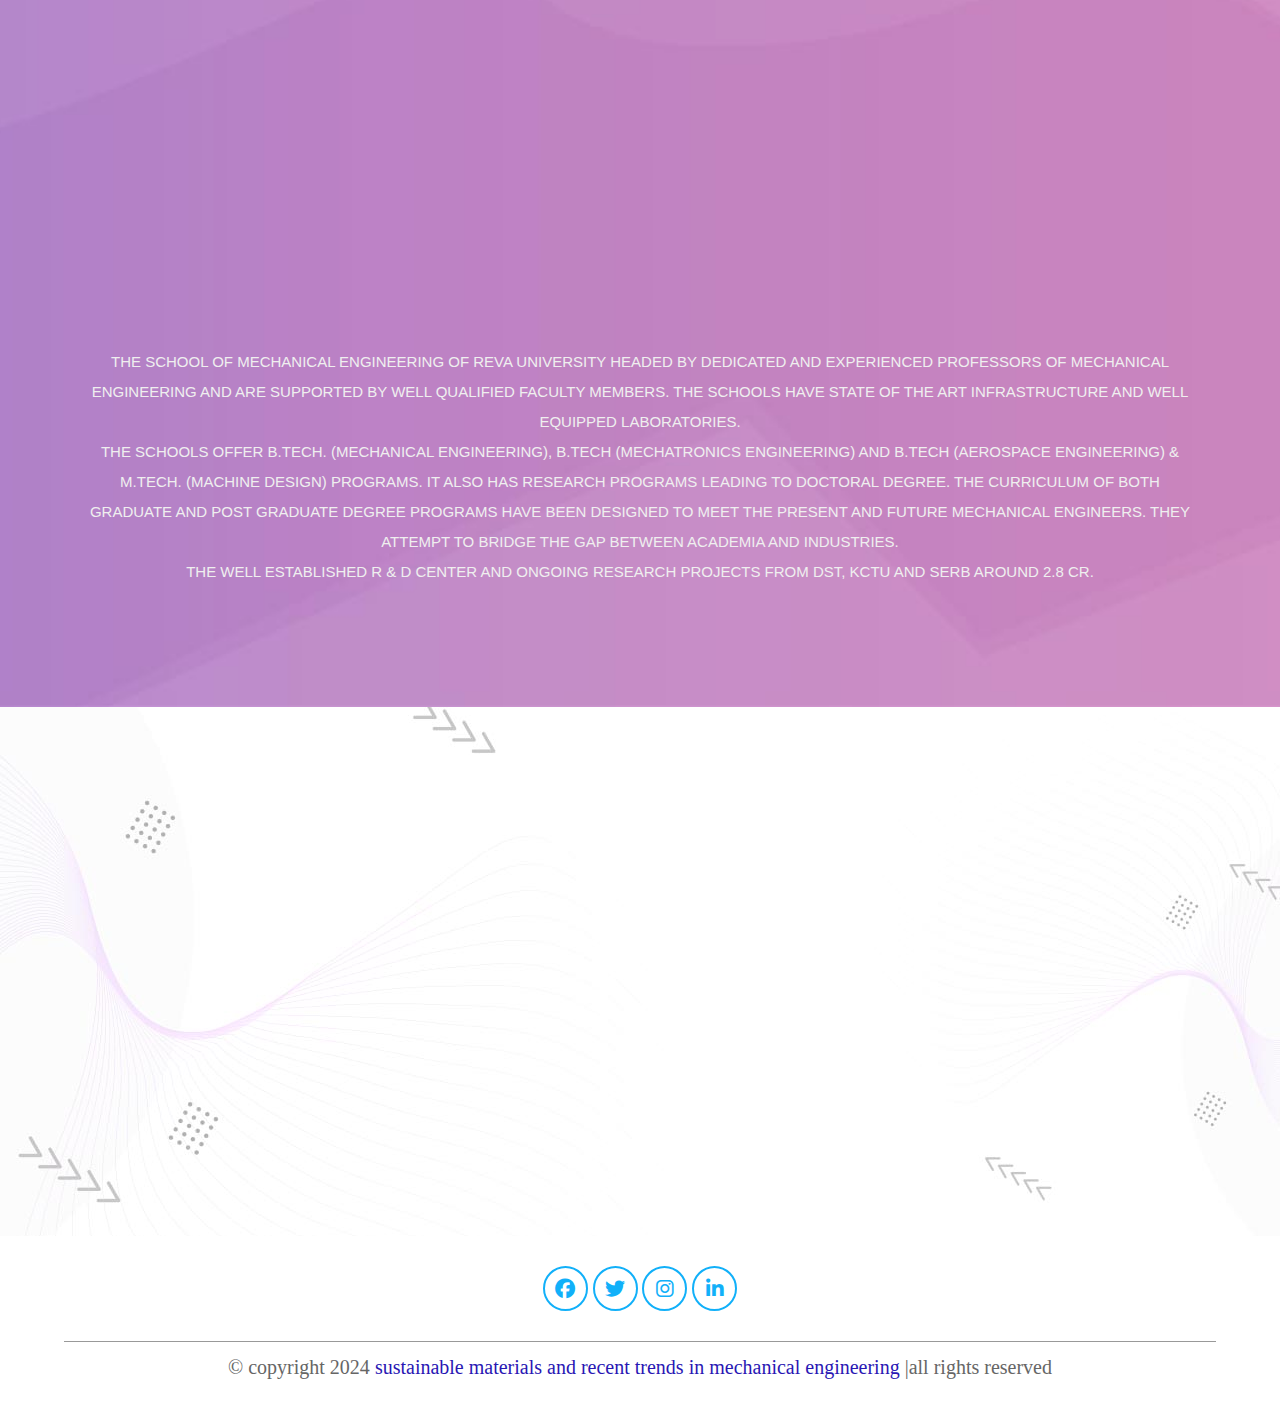
<file: homepage_1.html>
<!DOCTYPE html>
<html lang="en">

  <head>

    <meta charset="UTF-8">
    <meta name="viewport" content="width=device-width, initial-scale=1, shrink-to-fit=no">
    <meta name="description" content="">
    <meta name="author" content="">
    <link rel="preconnect" href="https://fonts.googleapis.com">
    <link rel="preconnect" href="https://fonts.gstatic.com" crossorigin>
    <link href="https://fonts.googleapis.com/css2?family=Poppins:wght@100;200;300;400;500;600;700;800;900&display=swap" rel="stylesheet">

    <title>SmartMe</title>
    <link
    rel="stylesheet"
    href="https://cdnjs.cloudflare.com/ajax/libs/font-awesome/6.5.1/css/all.min.css"
  />
    <!-- Bootstrap  CSS -->
    <link href="vendor/bootstrap/css/bootstrap.min.css" rel="stylesheet">


    <!-- Additional CSS -->
    <link rel="stylesheet" href="assets/css/fontawesome.css">
    
    <link rel="stylesheet" href="assets/css/header.css">
    <link rel="stylesheet" href="assets/css/main.css">
    <link rel="stylesheet" href="assets/css/animated.css">
    <link rel="stylesheet" href="assets/css/owl.css">

  </head>

<body>
  <header>
    <a href="#" class="logo"><i class="fas fa-graduation-cap"></i>SMARTME</a>
    <nav class="navbar">
      <ul>
        <li><a href="index.html#home">home</a></li>
        <li><a href="index.html#papers">Call for Papers</a></li>
        <li><a href="index.html#dates">Important Dates</a></li>
        <li><a href="homepage_1.html" class="active">About</a></li>
        <li><a href="homepage_2.html">Registration</a></li>
        <li><a href="homepage_3.html">Previous Conference</a></li>
        <li><a href="index.html#committee">Committee</a></li>
        <li><a href="index.html#contact">Contact</a></li>
      </ul>
    </nav>
    <div class="fas fa-bars"></div>
  </header>
  <!-- ***** Header Area End ***** -->

  <div class="main-banner wow fadeIn" id="top" data-wow-duration="1s" data-wow-delay="0.5s">
    <div class="container">
      <div class="row">
        <div class="col-lg-12">
          <div class="row">
            <div class="col-lg-6 align-self-center">
              <div class="left-content show-up header-text wow fadeInLeft" data-wow-duration="1s" data-wow-delay="1s">
                <div class="row">
                  <div class="col-lg-12">
                    <h6>ABOUT US</h6>
                    <h2>REVA UNIVERSITY</h2>
                    <p>REVA University is established in Bengaluru, Karnataka State under the Government of Karnataka Act 80 of the year 2012 and notified in the Karnataka Gazette dated 7th Feb,2013. Located 14 kms away from the Kempegowda International Airport on the way to Bengaluru city, the University has a sprawling green campus spread over in 55 acres of land equipped with state-of the- art infrastructure and conducive environment for higher learning. 
                      </p>
                    </div>
                  
                </div>
              </div>
            </div>
            <div class="col-lg-6">
              <div class="right-image wow fadeInRight" data-wow-duration="1s" data-wow-delay="0.5s">
                <img src="assets/images/reva.png" alt="">
              </div>
            </div>
          </div>
        </div>
      </div>
    </div>
  </div>

  <div id="about" class="about section">
    <div class="container">
      <div class="row">
        <div class="col-lg-12">
          <div class="row">
            <div class="col-lg-6">
              <div class="about-left-image  wow fadeInLeft" data-wow-duration="1s" data-wow-delay="0.5s">
                <img src="assets/images/about-dec.png" alt="">
              </div>
            </div>
            <div class="col-lg-6 align-self-center  wow fadeInRight" data-wow-duration="1s" data-wow-delay="0.5s">
              <div class="about-right-content">
                <p>
                  The founders of REVA University, with missionary zeal, visionary outlook and philanthropic approach coupled with four decade long entrepreneurial leadership and a decade long experience are recognized, as leading educational venture through fastest developing higher education campuses.<br><br> The REVA campus has well equipped laboratories, custom-built teaching facilities designed specifically to emulate the working conditions, fully air-conditioned library and central computer centre. The well planned sports facility for variety of sports activities, facilities for cultural programs and friendly campus lifestyle add to overall personality development of students.<br><br> The campus also has residential facility for students, faculty and other staff.
Currently, the REVA University offers 29 PG programs 48 Degree programs in Engineering and Technology, Science, Commerce and Management, Architecture, Law and Humanities in addition to research degrees leading to M Phil and PhD in different disciplines. The University aims to offer many more PG and UG programs in Science, Arts, Commerce, Management Education and Engineering and Technology and other discipline in coming years. 
                </p>
                </div> 
              </div>
            </div>
          </div>
        </div>
      </div>
    </div>
  </div>

  <div id="free-quote" class="free-quote">
    <div class="container">
      <div class="row">
        <div class="col-lg-4 offset-lg-4">
          <div class="section-heading  wow fadeIn" data-wow-duration="1s" data-wow-delay="0.3s">
            <h6>REVA University<br><span> Bengaluru, India</span></h6>
            <h4>The School of Mechanical Engineering</h4>
            <div class="line-dec"></div>
          </div>
        </div>
        <p>
          The school of Mechanical Engineering of REVA University headed by dedicated and Experienced Professors of Mechanical Engineering and are supported by well qualified faculty members. The schools have state of the art infrastructure and well equipped laboratories.<br> The schools offer B.Tech. (Mechanical Engineering), B.Tech (Mechatronics Engineering) and B.Tech (Aerospace Engineering) & M.Tech. (Machine Design) Programs. It also has research Programs leading to Doctoral degree. The curriculum of both graduate and post graduate degree programs have been designed to meet the present and future Mechanical Engineers. They attempt to bridge the gap between academia and industries.<br> The well established R & D center and ongoing research projects from DST, KCTU and SERB around 2.8 Cr.
        </p>
      </div>
    </div>
  </div>


  <div id="portfolio" class="our-portfolio section">
    <div class="container">
      <div class="row">
        <div class="col-lg-12">
          <div class="section-heading wow fadeInLeft" data-wow-duration="1s" data-wow-delay="0.3s">
            <h6>Gallery</h6>
            <h4>Have a <em>Look!</em></h4>
          </div>
        </div>
      </div>
    </div>
    <div class="container-fluid wow fadeIn" data-wow-duration="1s" data-wow-delay="0.7s">
      <div class="row">
        <div class="col-lg-12">
          <div class="loop owl-carousel">
            <div class="item">
              <a href="#">
                <div class="portfolio-item">
                <div class="thumb">
                  <img src="assets/images/port-1.png" alt="">
                </div>
                <div class="down-content">
                  <h4>Saugandhika</h4></div>
              </div>
              </a>  
            </div>
            <div class="item">
              <a href="#">
                <div class="portfolio-item">
                <div class="thumb">
                  <img src="assets/images/port-2.png" alt="">
                </div>
                <div class="down-content">
                  <h4>Library</h4>
                </div>
              </div>
              </a>  
            </div>
            <div class="item">
              <a href="#">
                <div class="portfolio-item">
                <div class="thumb">
                  <img src="assets/images/port-3.png" alt="">
                </div>
                <div class="down-content">
                  <h4>Students</h4>
                </div>
              </div>
              </a>  
            </div>
            <div class="item">
              <a href="#">
                <div class="portfolio-item">
                <div class="thumb">
                  <img src="assets/images/portfolio-04.jpg" alt="">
                </div>
                <div class="down-content">
                  <h4>Our Campus</h4>
                </div>
              </div>
              </a>  
            </div>
    
          </div>
        </div>
      </div>
    </div>
  </div>
  
  

  <section class="footer">
    <div class="icons">
      <a href="https://www.facebook.com/profile.php?id=100054242540296" class="fab fa-facebook-f"></a>
      <a href="https://twitter.com/i/flow/login?redirect_after_login=%2FREVAUniversity" class="fab fa-twitter"></a>
      <a href="https://www.instagram.com/revauniversity_official/?igsh=bjhwMDN6M3NscGdt" class="fab fa-instagram"></a>
      <a href="https://www.linkedin.com/school/reva-university/" class="fab fa-linkedin"></a>
    </div>
    <div class="credit">&copy; Copyright 2024 <span>Sustainable Materials and Recent Trends in Mechanical Engineering </span>|all rights reserved</div>
  </section>


  <!-- Scripts -->
  <script src="vendor/jquery/jquery.min.js"></script>
  <script src="vendor/bootstrap/js/bootstrap.bundle.min.js"></script>
  <script src="assets/js/owl-carousel.js"></script>
  <script src="assets/js/animation.js"></script>
  <script src="assets/js/imagesloaded.js"></script>
  <script src="assets/js/main.js"></script>
  <script src="assets/js/custom.js"></script>

</body>
</html>
</file>
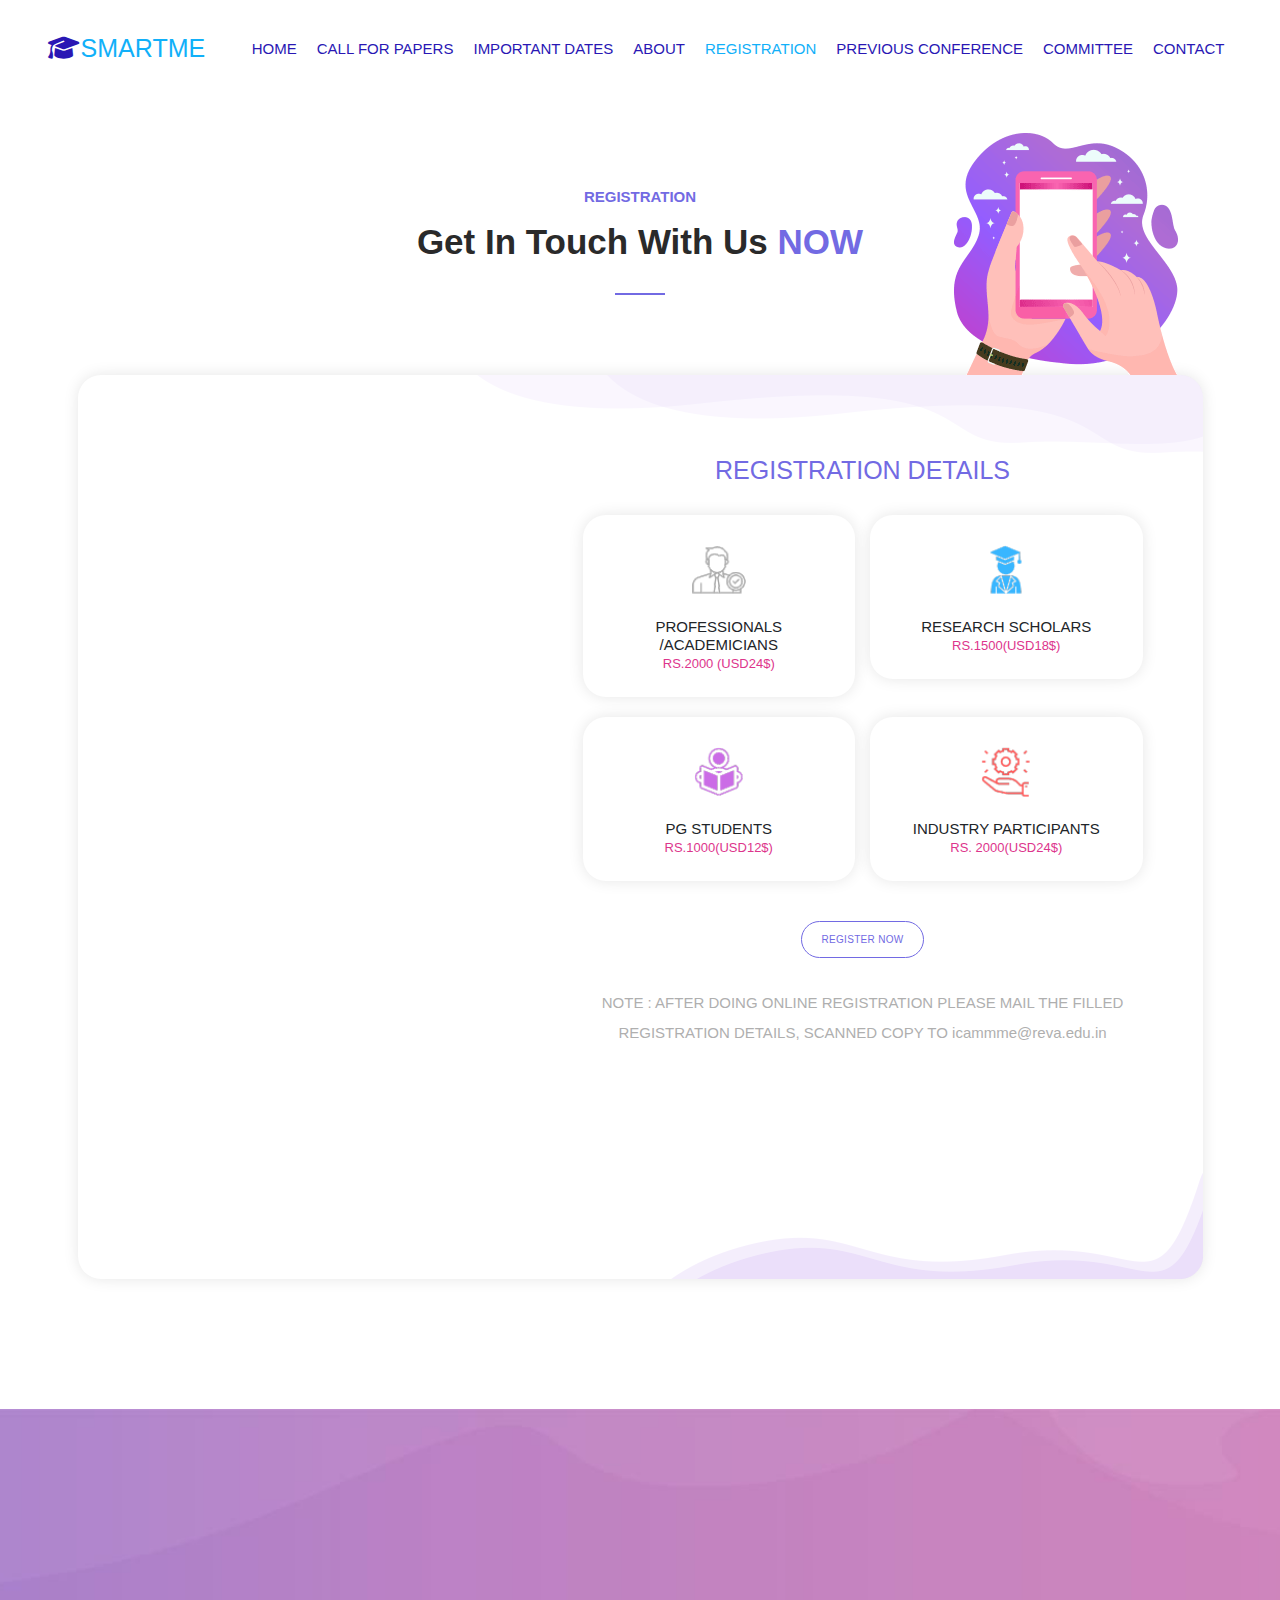
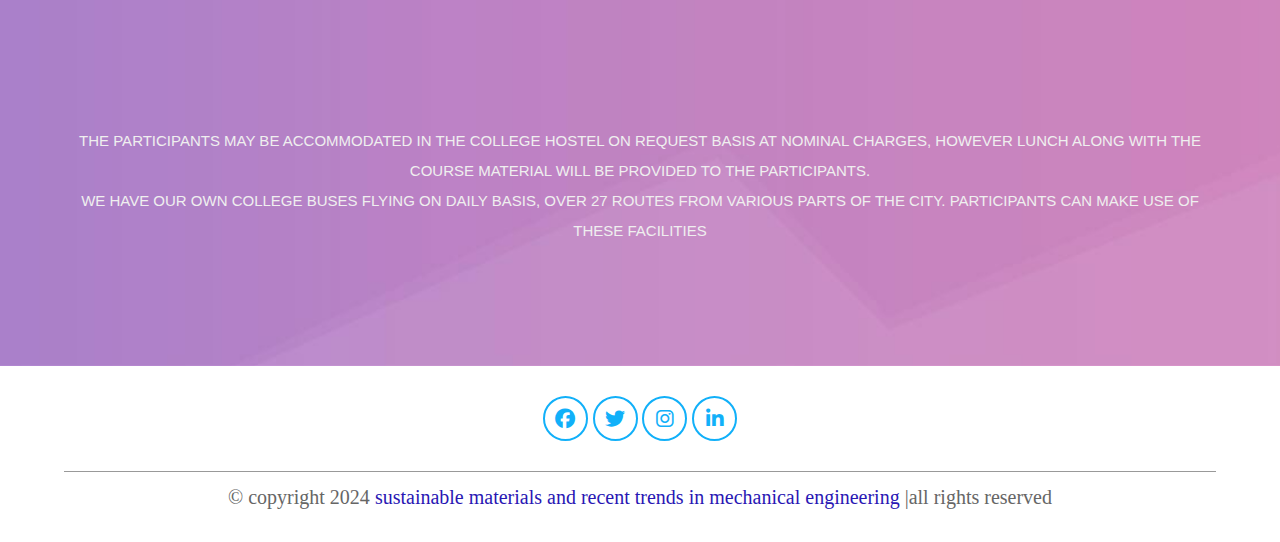
<file: homepage_2.html>
<!DOCTYPE html>
<html lang="en">

  <head>

    <meta charset="UTF-8">
    <meta name="viewport" content="width=device-width, initial-scale=1, shrink-to-fit=no">
    <meta name="description" content="">
    <meta name="author" content="">
    <link rel="preconnect" href="https://fonts.googleapis.com">
    <link rel="preconnect" href="https://fonts.gstatic.com" crossorigin>
    <link href="https://fonts.googleapis.com/css2?family=Poppins:wght@100;200;300;400;500;600;700;800;900&display=swap" rel="stylesheet">

    <title>SMARTME</title>

    <!-- Bootstrap core CSS -->
    <link href="vendor/bootstrap/css/bootstrap.min.css" rel="stylesheet">
    <link
    rel="stylesheet"
    href="https://cdnjs.cloudflare.com/ajax/libs/font-awesome/6.5.1/css/all.min.css"
  />

    <!-- Additional CSS Files -->
    <link rel="stylesheet" href="assets/css/fontawesome.css">
    <link rel="stylesheet" href="assets/css/header.css">

    <link rel="stylesheet" href="assets/css/main.css">
    <link rel="stylesheet" href="assets/css/animated.css">
    <link rel="stylesheet" href="assets/css/owl.css">

  </head>

<body>

  <header>
    <a href="#" class="logo"><i class="fas fa-graduation-cap"></i>SMARTME</a>
    <nav class="navbar">
      <ul>
        <li><a href="index.html#home">home</a></li>
        <li><a href="index.html#papers">Call for Papers</a></li>
        <li><a href="index.html#dates">Important Dates</a></li>
        <li><a href="homepage_1.html" >About</a></li>
        <li><a href="homepage_2.html" class="active">Registration</a></li>
        <li><a href="homepage_3.html">Previous Conference</a></li>
        <li><a href="index.html#committee">Committee</a></li>
        <li><a href="index.html#contact">Contact</a></li>
      </ul>
    </nav>
    <div class="fas fa-bars"></div>
  </header>

  <!-- ***** Header Area End ***** -->
  <div id="contact" class="contact-us section">
    <div class="container">
      <div class="row">
        <div class="col-lg-6 offset-lg-3">
          <div class="section-heading wow fadeIn" data-wow-duration="1s" data-wow-delay="0.5s">
            <h6>Registration</h6>
            <h4>Get In Touch With Us <em>Now</em></h4>
            <div class="line-dec"></div>
          </div>
        </div>
        <div class="col-lg-12 wow fadeInUp" data-wow-duration="0.5s" data-wow-delay="0.25s">
          <form id="contact" action="" method="post">
            <div class="row">
              <div class="col-lg-12">
                <div class="contact-dec">
                  <img src="assets/images/contact-dec.png" alt="">
                </div>
              </div>
              <div class="col-lg-5">
                <div id="map">
                  <iframe src="https://www.google.com/maps/embed?pb=!1m18!1m12!1m3!1d3885.720577215432!2d77.63203687454875!3d13.116879711677615!2m3!1f0!2f0!3f0!3m2!1i1024!2i768!4f13.1!3m3!1m2!1s0x3bae191736187a37%3A0x3092096ba7fb4c9b!2sREVA%20UNIVERSITY!5e0!3m2!1sen!2sin!4v1709133037280!5m2!1sen!2sin" width="100%" height="636px" frameborder="0" style="border:0" allowfullscreen></iframe>
                </div>
              </div>
              <div class="col-lg-7">
                <div class="fill-form">
                  <div class="row">
                    <h5>Registration Details</h5>
                    <div class="col-lg-6">
                      <div class="info-post">
                        <div class="icon">
                          <img src="assets/images/1.png" alt="">
                          <h6><br>Professionals<br>/Academicians</h6>
                          <h6><span>Rs.2000 (USD24$)</span></h6>
                        </div>
                      </div>
                    </div>
                    <div class="col-lg-6">
                      <div class="info-post">
                        <div class="icon">
                          <img src="assets/images/2.png" alt="">
                          <h6><br>Research Scholars</h6>
                          <h6><span>Rs.1500(USD18$)</span></h6>
                        </div>
                      </div>
                    </div>
                    <div class="col-lg-6">
                      <div class="info-post">
                        <div class="icon">
                          <img src="assets/images/3.png" alt="">
                          
                          <h6><br>PG Students</h6>
                          <h6><span>Rs.1000(USD12$)</span></h6>
                        </div>
                      </div>
                    </div>
                    <div class="col-lg-6">
                      <div class="info-post">
                        <div class="icon">
                          <img src="assets/images/4.png" alt="">
                          
                          <h6><br>Industry Participants</h6>
                          <h6><span>Rs. 2000(USD24$)</span></h6>
                        </div>
                      </div>
                    </div>
                    <div class="col-lg-12">
                      <div class="border-first-button">
                        <a href="https://www.reva.edu.in/payment">Register Now</a>
                      </div>
                    </div>
                    <div class="col-lg-12">
                      <div class="email">
                      <p><br>Note : After doing online registration please mail the filled registration details, scanned copy to <span>icammme@reva.edu.in</span>

                      </p>
                      </div>
                    </div>
                    
                  </div>
                </div>
              </div>
            </div>
          </form>
        </div>
      </div>
    </div>
  </div>

  
  <div id="free-quote" class="free-quote">
    <div class="container">
      <div class="row">
        <div class="col-lg-4 offset-lg-4">
          <div class="section-heading  wow fadeIn" data-wow-duration="1s" data-wow-delay="0.3s">
            <h6>ACCOMMODATION<br><span>in<br></span> REVA University, Bengaluru, India</h6>
          
            <div class="line-dec"></div>
          </div>
          
        </div>
        <p>
          The participants may be accommodated in the college hostel on request basis at nominal charges, however lunch along with the course material will be provided to the participants.<br> We have our own college buses flying on daily basis, over 27 routes from various parts of the city. Participants can make use of these facilities
        </p>
          </form>
        </div>
      </div>
    </div>
  </div>

  <section class="footer">
    <div class="icons">
      <a href="https://www.facebook.com/profile.php?id=100054242540296" class="fab fa-facebook-f"></a>
      <a href="https://twitter.com/i/flow/login?redirect_after_login=%2FREVAUniversity" class="fab fa-twitter"></a>
      <a href="https://www.instagram.com/revauniversity_official/?igsh=bjhwMDN6M3NscGdt" class="fab fa-instagram"></a>
      <a href="https://www.linkedin.com/school/reva-university/" class="fab fa-linkedin"></a>
    </div>
    <div class="credit">&copy; Copyright 2024 <span>Sustainable Materials and Recent Trends in Mechanical Engineering </span>|all rights reserved</div>
  </section>

  <!-- Scripts -->
  <script src="vendor/jquery/jquery.min.js"></script>
  <script src="vendor/bootstrap/js/bootstrap.bundle.min.js"></script>
  <script src="assets/js/owl-carousel.js"></script>
  <script src="assets/js/animation.js"></script>
  <script src="assets/js/imagesloaded.js"></script>
  <script src="assets/js/main.js"></script>
  <script src="assets/js/custom.js"></script>

</body>
</html>
</file>
<file: assets/css/style.css>
@import url("https://fonts.googleapis.com/css2?family=Roboto:ital,wght@0,100;0,300;0,400;0,500;0,700;0,900;1,100;1,300;1,400;1,500;1,700;1,900&display=swap");

:root {
  --pink: #2917b4;
  --voilet: #11b0f9;
}
* {
  font-family: "Roboto", sans-serif;
  text-transform: uppercase;
  text-decoration: none;
  outline: none;
  margin: 0;
  padding: 0;
  box-sizing: border-box;
}
* ::selection {
  background: var(--pink);
  color: #fff;
}
html {
  font-size: 62.5%;
  overflow-x: hidden;
}
.heading {
  font-size: 4rem;
  color: var(--pink);
  text-align: center;
  padding: 0 1rem;
  padding-top: 6rem;
  letter-spacing: 0.2rem;
  font-weight: 500;
}
.title {
  padding: 0 1rem;
  font-size: 2rem;
  text-align: center;
  font-weight: 400;
  color: #aaa;
}

header {
  width: 96%;
  background: #fff;
  position: relative;
  top: 2rem;
  left: 50%;
  transform: translateX(-50%);
  border-radius: 5rem;
  display: flex;
  align-items: center;
  justify-content: space-between;
  padding: 1rem 2rem;
  z-index: 1000;
  transition: 0.2s;
}
.header-active {
  top: 0;
  width: 100%;
  border-radius: 0;
  box-shadow: 0 0.1rem 0.3rem rgba(0, 0, 0, 0.3);
}
header .navbar ul {
  display: flex;
  align-items: center;
  justify-content: space-between;
  list-style: none;
}
header .navbar ul li {
  margin: 0 1rem;
}
header .navbar ul li a {
  font-size: 1.5rem;
  color: var(--pink);
  transition: 0.2s;
}
header .navbar ul li .active,
header .navbar ul li a:hover {
  color: var(--voilet);
}
header .logo {
  font-size: 2.5rem;
  color: var(--voilet);
  text-transform: uppercase;
}
header .logo i {
  color: var(--pink);
  padding: 0.2rem;
}
header .fa-bars {
  font-size: 3rem;
  color: var(--pink);
  cursor: pointer;
  display: none;
  transition: 0.2s;
}
.home {
  min-height: 100vh;
  background: linear-gradient(rgba(76, 190, 228, 0.8), rgba(76, 190, 228, 0.8)),
    url("https://i.pinimg.com/736x/a2/ba/71/a2ba71d44ff0a48bb31c6e17ce403332.jpg")
      no-repeat;
  background-size: cover;
  background-position: center;
  background-attachment: fixed;
  z-index: 0;
  overflow: hidden;
  position: relative;
}
.home .left-logo {
  position: absolute;
  top: 38%;
  transform: translateY(-280%);
  height: 80px;
  width: 270px;
  z-index: 1;
}
.home .right-logo {
  position: absolute;
  top: 50%;
  transform: translateY(-260%);
  z-index: 1;
  height: 100px;
  width:250px;
}

.home .content {
  display: flex;
  align-items: center;
  justify-content: center;
  flex-flow: column;
  padding-top: 14rem;
  padding-bottom: 8rem;
  text-align: center;
  font-family: 'Times New Roman', Times, serif;
}

.home .content h1 {
  font-size: 5rem;
  color: #fff;
  padding: 0 1rem;
  text-shadow: 0 0.3rem 0.5rem rgba(0, 0, 0, 0.3);
}
.home .content h2 {
  font-size: 2.2rem;
  color: #eee;
}
.home .content span{
  color: #2917b4;
}
.home .content p {
  font-size: 2.2rem;
  color: #eee;
  padding: 1rem 25rem;
  text-transform: capitalize;
}
.home .content .mara{
  font-size: 2.6rem;
  color: #0e0000;
  padding: 1.2rem 10rem;
  text-transform: uppercase;
  font-weight: bold;
  text-align: center;
}

.home .content button {
  height: 4rem;
  width: 20rem;
  border-radius: 5rem;
  background: var(--pink);
  color: #fff;
  font-size: 2rem;
  cursor: pointer;
  transition: 0.2s;
  border: none;
  box-shadow: 0 0.3rem 1rem rgba(0, 0, 0, 0.3);
}
.home .content button:hover {
  letter-spacing: 0.2rem;
}
.home .box-container {
  display: flex;
  justify-content: center;
  flex-wrap: wrap;
}
.home .box-container .box {
  height: 23rem;
  width: 25rem;
  background: #fff;
  text-align: center;
  border-radius: 1rem;
  box-shadow: 0 0.3rem 0.5rem rgba(0, 0, 0, 0.5);
  margin: 2rem;
  cursor: pointer;
}
.home .box-container .box i {
  height: 6rem;
  width: 6rem;
  line-height: 6rem;
  border-radius: 50%;
  text-align: center;
  color: #fff;
  background: var(--voilet);
  font-size: 3rem;
  margin: 2rem 0;
  transition: 0.2s;
}
.home .box-container .box h3 {
  font-size: 2rem;
  color: var(--pink);
  transition: 0.2s;
}
sup {
  text-transform: lowercase;
}
.home .box-container .box p {
  font-size: 1rem;
  padding: 0.7rem 2rem;
  color: #666;
  text-transform: capitalize;
  text-align: justify;
}
.home .box-container .box:hover i {
  background: var(--pink);
}
.home .box-container .box:hover h3 {
  color: var(--voilet);
}
.home::before {
  content: "";
  position: absolute;
  bottom: -25%;
  left: 50%;
  transform: translateX(-50%);
  border-top: 70vh solid #fff;
  width: 120%;
  border-radius: 50%;
  z-index: -1;
}
.speakers {
  background: #f9f9f9;
}
.speakers .heading {
  color: var(--voilet);
}
.speakers .row .content {
  display: flex;
  justify-content: center;
  align-items: center;
  flex-wrap: wrap;
}

.speakers .row .content .speaker , .speaker1{
  text-align: center;
  margin: 0 10px;
}

.speakers .row .content .speaker img{
  max-width: 180vh;
  max-height: 80%;
  border-radius: 5rem;
  height: auto;
  margin-bottom: 10px;
  box-shadow: 0 0.3rem 0.5rem rgba(0, 0, 0, 0.5);
}
.speakers .row .content .speaker1 img{
  max-width: 80%;
  border-radius: 4rem;
  height: auto;
  margin-bottom: 10px;
  box-shadow: 0 0.3rem 0.5rem rgba(0, 0, 0, 0.5);
}

.speakers .row .content .speaker h4,
.speakers .row .content .speaker1 h4
.speakers .row .content .speaker p ,
.speakers .row .content .speaker1 p{
  margin: 0;
}
.speakers .row .content .speaker h4,
 .speakers .row .content .speaker1 h4 {
  font-size: 2rem;
}
.speakers .row .content .speaker p, 
.speakers .row .content .speaker1 p {
  font-size: 1.4rem;
  color: #000;
  text-transform: capitalize;
  padding-bottom: 20px;
}


.about .row, .partners .row, .speakers .row {
  display: flex;
  justify-content: center;
  align-items: center;
}
.about .row .image img, .partners .row .image img, .speakers .row .image img {
  height: 70vh;
  width: 50vw;
}
.about .row .content, .partners .row .content, .speakers .row .content {
  padding-left: 5rem;
}
.about .row .content h3 {
  font-size: 3rem;
  color: var(--pink);
}
.about .row .content h3 span{
  font-size: 3rem;
  color: var(--voilet);
}
.partners{
  padding-bottom: 30px;
}
.partners .row .content h3 {
  font-size: 3rem;
  color: var(--pink);
  text-transform: capitalize;
  

}
.speakers .row .content h3 {
  font-size: 3rem;
  color: var(--voilet);
  text-transform: capitalize;

}
.about .row .content p, .partners .row .content p {
  font-size: 1.6rem;
  color: #999;
  padding: 1rem 0;
  text-transform: capitalize;
  text-align: justify;
}
.about .row .content button {
  height: 3.8rem;
  width: 17rem;
  background: var(--voilet);
  color: #fff;
  border: none;
  border-radius: 5rem;
  box-shadow: 0 0.3rem 1rem rgba(0, 0, 0, 0.3);
  cursor: pointer;
  font-size: 2rem;
  transition: 0.2s;
  margin-top: 20px;
}
.about .row .content button:hover {
  letter-spacing: 0.2rem;
  opacity: 0.8;
}
.committee {
  background: #f9f9f9;
}
.committee .card-container {
  display: flex;
  align-items: center;
  justify-content: center;
  flex-wrap: wrap;
  padding: 2rem 0;
}
.committee .card-container .card {
  padding: 2rem;
  margin: 2rem;
  background: #fff;
  text-align: center;
  width: 38rem;
  box-shadow: 0 0.3rem 0.5rem rgba(0, 0, 0, 0.3);
}
.committee .card-container .card img {
  height: 35rem;
  width: 100%;
  object-fit: cover;
  transition: 0.2s;
}
.committee .card-container .card:hover img {
  filter: grayscale();
}
.committee .card-container .card h3 {
  color: var(--pink);
  padding: 0.5rem;
  font-size: 2rem;
}
.committee .card-container .card p {
  font-size: 1.7rem;
  color: #666;
}
.committee .card-container .card .icons a {
  font-size: 1.9rem;
  padding: 1.5rem 0.5rem;
  color: var(--pink);
}
.committee .card-container .card .icons a:hover {
  color: var(--voilet);
}
.papers .box-container {
  width: 85%;
  display: flex;
  justify-content: center;
  margin: 0 auto;
  padding-top: 4rem;
  flex-wrap: wrap;
}
.papers .box-container .box {
  height: 23rem;
  width: 28rem;
  margin: 3.5rem 2rem;
  text-align: center;
  border-radius: 1rem;
  box-shadow: 0.3rem 0.3rem 0 0.1rem var(--voilet),
    0.5rem 0.5rem 0.5rem rgba(0, 0, 0, 0.3);
}
.papers .box-container .box i {
  height: 10rem;
  width: 10rem;
  line-height: 8rem;
  text-align: center;
  color: #fff;
  border-radius: 50%;
  background: var(--pink);
  margin-top: -4rem;
  border: 1rem solid #fff;
  border-left: 1rem solid var(--pink);
  border-right: 1rem solid var(--pink);
  box-shadow: 0 0 0 1rem #fff inset;
  font-size: 3.5rem;
}
.papers .box-container .box h3 {
  font-size: 2rem;
  color: var(--voilet);
}
.papers .box-container .box p {
  font-size: 1.5rem;
  color: #999;
  padding: 1rem 0;
  text-transform: capitalize;
}
.papers .info{
  text-align: center;
  padding-bottom: 20px;
  font-size: 2rem;
  font-weight: bold;
}
.papers .info span{
  text-align: center;
  padding-bottom: 20px;
  font-size: 2rem;
  color: #11b0f9;
  font-weight: bold;
  text-transform: lowercase;
}
.foreign-committee {
  background: #f9f9f9;
}
.international-committee {
  background: #fff;
}
.foreign-committee .box-container, .international-committee .box-container {
  width: 85%;
  margin: 0 auto;
  display: flex;
  justify-content: center;
  padding-top: 4rem;
  flex-wrap: wrap;
  padding: 4rem 0;
}
.foreign-committee .box-container .box, .international-committee .box-container .box {
  width: 28rem;
  height: 15rem;
  padding-bottom: 1rem;
  text-align: center;
  box-shadow: 0 0.3rem 0.5rem rgba(0, 0, 0, 0.3);
  background: #fff;
  margin: 4rem 2rem;
  justify-content: center;
  align-items: center;
}
.foreign-committee .box-container .box img, .international-committee .box-container .box img  {
  height: 8.5rem;
  width: 8.5rem;
  object-fit: cover;
  border-radius: 50%;
  margin-top: -4rem;
  border: 0.6rem solid var(--pink);
  border-left: 0.6rem solid var(--voilet);
  border-bottom: 0.6rem solid var(--voilet);
}
.foreign-committee .box-container .box h3 , .international-committee .box-container .box h3 {
  font-size: 2rem;
  color: var(--pink);
  padding: 0 0.5rem;
}
.foreign-committee .box-container .box p, .international-committee .box-container .box p{
  padding: 0 1.3rem;
  color: #999;
  font-size: 1.4rem;
}
.foreign-committee .box-container .box p span, .international-committee .box-container .box p span {
  padding: 0 1rem;
}
.institution {
  display: block;
}
.contact {
  background: #333;
}
.contact .row {
  display: flex;
  align-items: center;
  justify-content: center;
  padding: 5rem 0;
}
.contact .row .image img {
  width: 40vw;
  height: 70vh;
}
.contact .row .form-container {
  width: 50%;
  padding-right: 6rem;
}
.contact .heading {
  color: rgba(234, 236, 239, 0.932);
}
.contact .row .form-container input,
textarea {
  height: 4rem;
  width: 85%;
  background: #fff;
  border: none;
  border-radius: 5rem;
  padding: 0 1rem;
  text-transform: lowercase;
  margin: 1rem 0;
  color: #000;
  font-size: 1.7rem;
  transition: 0.2s linear;
}
.contact .row .form-container button {
  height: 4rem;
  width: 85%;
  background: #fff;
  border: none;
  border-radius: 5rem;
  padding: 0 1rem;
  text-transform: uppercase;
  margin: 1rem 0;
  color: rgba(234, 236, 238, 0.932);
  font-size: 1.7rem;
  transition: 0.2s linear;
}
.contact .row .form-container input:focus,
textarea:focus {
  border: 0.2rem solid rgba(10, 115, 236, 0.932);
}
.contact .row .form-container button:focus {
  border: 0.2rem solid rgba(10, 115, 236, 0.932);
}
.contact .row .form-container textarea {
  height: 20rem;
  border-radius: 1rem;
  resize: none;
  padding: 1rem;
  margin-bottom: 10px;
}
.contact .row .form-container button {
  display: block;
  width: 17rem;
  background: rgba(234, 236, 238, 0.932);
  color: #000;
  cursor: pointer;
  font-size: 2rem;
  transition: 0.2s;
  margin-top: 10px;
}
.contact .row .form-container button:hover {
  background: none;
  color: rgba(234, 236, 238, 0.932);
  border: 0.2rem solid #000;
}
.container {
  display: flex;
  flex-direction: column;
  align-items: flex-start;
  padding-right: 6rem;
}

.contact-info {
  border: 1px solid rgba(10, 115, 236, 0.932);
  padding: 5rem;
  width: 30rem;
  background: #f9f9f9;
  border-radius: 2rem;
  margin-bottom: 20px;
}
.contact-info h3 {
  font-size: 1.8rem;
}
.contact-info p {
  color: #999;
  padding: 0.5rem 1rem;
  font-size: 1.5rem;
  text-transform: capitalize;
}
.contact-info .official-email span{
  color: #999;
  font-size: 1.5rem;
  text-transform: capitalize;
}
.contact-info .official-email {
  color: #999;
  padding: 0.5rem 1rem;
  font-size: 1.5rem;
  text-transform: lowercase;
}
.map iframe {
  max-width: 100%;
}
.footer {
  text-align: center;
}
.footer .icons {
  padding: 3rem 0;
}
.footer .icons a {
  height: 4.5rem;
  width: 4.5rem;
  line-height: 4.2rem;
  text-align: center;
  border-radius: 50%;
  color: var(--voilet);
  border: 0.2rem solid var(--voilet);
  font-size: 2rem;
  margin: 0 0.1rem;
  transition: 0.2s linear;
}
.footer .icons a:hover {
  color: #fff;
  background: var(--pink);
  border-color: var(--pink);
}
.footer .credit {
  font-size: 2rem;
  border-top: 0.1rem solid #999;
  margin: 0 auto;
  margin-bottom: 2rem;
  color: #666;
  width: 90%;
  padding: 1rem 0;
  font-family: "Times New Roman", Times, serif;
  text-transform: lowercase;
}
.footer .credit span {
  color: var(--pink);
  font-family: "Times New Roman", Times, serif;
  text-transform: lowercase;
}

.tick {
  width: 20%;
  padding-left: 30px;
  margin-left: 10rem;
}
.redirect-page {
  color: var(--pink);
  font-size: 1.5rem;
  text-align: center;
}
.home .content .ele2 .autodesk-logo {
  margin-top: 3px;
  width: 180px;
}



header .fa-times {
  transform: rotate(180deg);
  color: var(--voilet);
}


.back-to-top {
  background-color: rgba(214, 231, 248, 0.5);
  color: #fff;
  width: 60px;
  height: 60px;
  text-align: center;
  line-height: 60px; /* Match the height of the button for vertical centering */
  position: fixed;
  bottom: 20px;
  right: 20px;
  z-index: 90;
  cursor: pointer;
  opacity: 0;
  border-radius: 3px;
  display: flex; /* Use flexbox */
  justify-content: center; /* Horizontally center content */
  align-items: center; /* Vertically center content */
  -webkit-transform: translateZ(0);
  transition: all .4s;
}

.back-to-top i {
  font-size: 30px;
  color: #3f339f;
}

.back-to-top:hover {
  background-color: #3f339f;
  color: #fff;
  opacity: 1;
}

.back-to-top:hover i {
  color: #fff;
}

.back-to-top.show {
  visibility: visible;
  opacity: 1;
}


@media (max-width: 768px) {
  html {
    font-size: 55%;
  }
  header .fa-bars {
    display: block;
  }
  header .navbar {
    position: fixed;
    top: -100rem;
    left: 0;
    width: 100%;
    background: #fff;
    border-radius: 1rem;
    opacity: 0;
    transition: 0.2s linear;
  }
  header .navbar ul {
    flex-flow: column;
    padding: 2rem 0;
  }
  header .navbar ul li {
    margin: 1rem 0;
    width: 100%;
    text-align: center;
  }
  header .navbar ul li a {
    font-size: 3rem;
    display: block;
  }
  header .nav-toggle {
    top: 5.5rem;
    opacity: 1;
  }
  .home .content p {
    padding: 1.5rem 2rem;
  }
  .home::before {
    display: none;
  }
  .home .content {
    padding-top: 18rem;
  }
  .home .left-logo{
    position: absolute;
    top: 50%;
    transform: translateY(-210%);
    width: 130px;
    padding-right: 10px;
    padding-bottom: 10px;
    }
    .home .right-logo {
      position: absolute;
      top: 50%;
      transform: translateY(-335%);
      padding-left: 25px;
      padding-bottom: 25px;
      width: 250px;
    }
  
    .left-logo {
    left: 20px;
    }
  
    .right-logo {
    right: 20px;
    }
  .about .row , .partners .row, .speakers .row{
    flex-flow: column-reverse;
  }
  .about .row .image img , .partners .row .image img, .speakers .row .image img{
    height: 60vh;
    width: 90vw;
  }
  .about .row .content h3 , .partners .row .content h3, .speakers .row .content h3{
    padding: 0 2.5rem;
  }
  .about .row .content p, .partners .row .content p  {
    padding: 0 2.5rem;
  }
  .course .box-conatiner {
    width: 100%;
  }
  .contact .row {
    flex-flow: column;
  }
  .contact .row .image img {
    height: 50vh;
    width: 90vw;
  }
  .contact .row .form-container {
    width: 100%;
    padding-left: 10rem;
  }
  .contact .row .form-container input,
  textarea {
    width: 100%;
  }
  .container {
    padding-left: 9rem;
  }
}
@media (min-width: 339px) {
  .left-logo{
    position: absolute;
    top: 50px;
    transform: translateY(-10%);
    width:110px;
    padding-right: 10px;
    padding-bottom: 10px;
    }
    .right-logo {
      position: absolute;
      top: 50px;
      transform: translateY(-10%);
      padding-left: 20px;
      padding-bottom: 15px;
      width: 160px;
    }
  
    .left-logo {
    left: 20px;
    }
  
    .right-logo {
    right: 20px;
    }
}
@media (min-width: 320px) {
  .home .content h1{
    font-size: 4rem;
  color: #fff;
  padding: 0 1rem;
  text-shadow: 0 0.3rem 0.5rem rgba(0, 0, 0, 0.3);

  }
  .home .left-logo{
    position: absolute;
    top: 50px;
    transform: translateY(-10%);
    width: 180px;
    }
    .home .right-logo {
      position: absolute;
      top: 50px;
      transform: translateY(-15%);
      width: 150px;
    }
}
</file>
<file: assets/css/dates.css>
html, body {
  background-color: #f2f3f4;
  height: 100%;
  font-family: 'Open Sans', sans-serif;
  box-sizing: border-box;
}

.cd-container {
  width: 90%;
  max-width: 1080px;
  margin: 0 auto;background: rgb(247,162,199);
  background: linear-gradient(150deg, rgb(175, 218, 244) 0%, rgb(78, 156, 246) 100%);
  padding: 0 10%;
  border-radius: 2px;
}
.cd-container::after {
  content: '';
  display: table;
  clear: both;
}

#cd-timeline {
  position: relative;
  padding: 2em 0;
  margin-top: 2em;
  margin-bottom: 2em;
}
#cd-timeline::before {
  content: '';
  position: absolute;
  top: 0;
  left: 25px;
  height: 100%;
  width: 4px;
  background: #2b1097;
}
@media only screen and (min-width: 1170px) {
  #cd-timeline {
    margin-top: 3em;
    margin-bottom: 3em;
  }
  #cd-timeline::before {
    left: 50%;
    margin-left: -2px;
  }
}

.cd-timeline-block {
  position: relative;
  margin: 2em 0;
}
.cd-timeline-block:after {
  content: "";
  display: table;
  clear: both;
}
@media only screen and (min-width: 1170px) {
  .cd-timeline-block {
    margin: 4em 0;
  }
}

.cd-timeline-img {
  position: absolute;
  top: 8px;
  left: 12px;
  width: 30px;
  height: 30px;
  border-radius: 50%;
  box-shadow: 0 0 0 4px #2b1097, inset 0 2px 0 rgba(0, 0, 0, 0.08), 0 3px 0 4px rgba(0, 0, 0, 0.05);
  background: #487de5;
}
@media only screen and (min-width: 1170px) {
  .cd-timeline-img {
    width: 30px;
    height: 30px;
    left: 50%;
    margin-left: -15px;
    margin-top: 15px;
  }
}

.cd-timeline-content {
  position: relative;
  margin-left: 60px;
  margin-right: 30px;
  background: #f5f6f7;
  border-radius: 10px;
  padding: 1em;
}
.cd-timeline-content h2 {
  color: #2b1097;
  margin-top: 0;
  margin-bottom: 5px;
}
.cd-timeline-content p, .cd-timeline-content .cd-date {
  color: #487de5;
  font-size: 100px;
  font-size:1.5rem;
  font-weight: bold;
  padding-left: 60px;
  padding-right: 60px;
}
.cd-timeline-content #key{
  display: inline-block;
  font-size: 20px;
}
.cd-timeline-content p {
  margin: 1em 0;
  line-height: 1.6;
}

.cd-timeline-content::before {
  content: '';
  position: absolute;
  top: 16px;
  right: 100%;
  height: 0;
  width: 0;
  border: 7px solid transparent;
  border-right: 7px solid #2b1097;
}

@media only screen and (min-width: 768px) {
  .cd-timeline-content h2 {
    font-size: 20px;
    font-size: 1.25rem;
  }
  .cd-timeline-content p {
    font-size: 16px;
    font-size: 1rem;
  }
  .cd-timeline-content .cd-date {
    font-size: 14px;
    font-size: 0.875rem;
  }
}
@media only screen and (min-width: 1170px) {
  .cd-timeline-content {
    color: white;
    margin-left: 0;
    padding: 1.6em;
    width: 36%;
    margin: 0 5%;
  }
  .cd-timeline-content::before {
    top: 24px;
    left: 100%;
    border-color: transparent;
    border-left-color: #333C42;
  }
  .cd-timeline-content .cd-date {
    position: absolute;
    width: 100%;
    left: 122%;
    top: 6px;
    font-size: 16px;
    font-size: 1rem;
  }
  .cd-timeline-block:nth-child(even) .cd-timeline-content {
    float: right;
  }
  .cd-timeline-block:nth-child(even) .cd-timeline-content::before {
    top: 24px;
    left: auto;
    right: 100%;
    border-color: transparent;
    border-right-color: #333C42;
  }
  .cd-timeline-block:nth-child(even) .cd-timeline-content .cd-date {
    left: auto;
    right: 122%;
    text-align: right;
  }
}
</file>
<file: assets/css/header.css>
:root {
  --pink: #2917b4;
  --voilet: #11b0f9;
}
  * {
    font-family: "Roboto", sans-serif;
    text-transform: uppercase;
    text-decoration: none;
    outline: none;
    margin: 0;
    padding: 0;
    box-sizing: border-box;
  }
  * ::selection {
    background: var(--pink);
    color: #fff;
  }
  html {
    font-size: 62.5%;
    overflow-x: hidden;
  }
  .heading {
    font-size: 4rem;
    color: var(--pink);
    text-align: center;
    padding: 0 1rem;
    padding-top: 6rem;
    letter-spacing: 0.2rem;
    font-weight: 500;
  }
  .title {
    padding: 0 1rem;
    font-size: 2rem;
    text-align: center;
    font-weight: 400;
    color: #aaa;
    text-transform: lowercase;
  }
header {
    width: 96%;
    background: #fff;
    position: relative;
    top: 2rem;
    left: 50%;
    transform: translateX(-50%);
    border-radius: 5rem;
    display: flex;
    align-items: center;
    justify-content: space-between;
    padding: 1rem 2rem;
    z-index: 1000;
    transition: 0.2s;
  }
  .header-active {
    top: 0;
    width: 100%;
    border-radius: 0;
    box-shadow: 0 0.1rem 0.3rem rgba(0, 0, 0, 0.3);
  }
  header .navbar ul {
    display: flex;
    align-items: center;
    justify-content: space-between;
    list-style: none;
  }
  header .navbar ul li {
    margin: 0 1rem;
    font-size: 1rem;
  }
  header .navbar ul li a {
    font-size: 1.5rem;
    color: var(--pink);
    transition: 0.2s;
  }
  header .navbar ul li .active,
  header .navbar ul li a:hover {
    color: var(--voilet);
  }
  header .logo {
    font-size: 2.5rem;
    color: var(--voilet);
    text-transform: uppercase;
  }
  header .logo i {
    color: var(--pink);
    padding: 0.2rem;
  }
  header .fa-bars {
    font-size: 3rem;
    color: var(--pink);
    cursor: pointer;
    display: none;
    transition: 0.2s;
  }
  .border-first-button a {
    display: inline-block !important;
    padding: 10px 20px !important;
    color: #726ae3 !important;
    border: 1px solid #726ae3 !important;
    border-radius: 23px;
    font-weight: 500 !important;
    letter-spacing: 0.3px !important;
    transition: all .2s;
  }
  
  .border-first-button a:hover {
    background-color: #726ae3;
    color: #fff !important;
  }
  .footer {
    text-align: center;
  }
  .footer .icons {
    padding: 3rem 0;
  }
  .footer .icons a {
    height: 4.5rem;
    width: 4.5rem;
    line-height: 4.2rem;
    text-align: center;
    border-radius: 50%;
    color: var(--voilet);
    border: 0.2rem solid var(--voilet);
    font-size: 2rem;
    margin: 0 0.1rem;
    transition: 0.2s linear;
  }
  .footer .icons a:hover {
    color: #fff;
    background: var(--pink);
    border-color: var(--pink);
  }
  .footer .credit {
    font-size: 2rem;
    border-top: 0.1rem solid #999;
    margin: 0 auto;
    margin-bottom: 2rem;
    color: #666;
    width: 90%;
    padding: 1rem 0;
    font-family: "Times New Roman", Times, serif;
    text-transform: lowercase;
  }
  .footer .credit span {
    color: var(--pink);
    font-family: "Times New Roman", Times, serif;
    text-transform: lowercase;
  }
</file>
<file: assets/css/main.css>
html, body, div, span, applet, object, iframe, h1, h2, h3, h4, h5, h6, p, blockquote, div
pre, a, abbr, acronym, address, big, cite, code, del, dfn, em, font, img, ins, kbd, q,
s, samp, small, strike, strong, sub, sup, tt, var, b, u, i, center, dl, dt, dd, ol, ul, li,
figure, header, nav, section, article, aside, footer, figcaption {
  margin: 0;
  padding: 0;
  border: 0;
  outline: 0;
}

/* clear fix */
.grid:after {
  content: '';
  display: block;
  clear: both;
}

/* ---- .grid-item ---- */

.grid-sizer,
.grid-item {
  width: 50%;
}

.grid-item {
  float: left;
}

.grid-item img {
  display: block;
  max-width: 100%;
}

.clearfix:after {
  content: ".";
  display: block;
  clear: both;
  visibility: hidden;
  line-height: 0;
  height: 0;
}

.clearfix {
  display: inline-block;
}

html[xmlns] .clearfix {
  display: block;
}

* html .clearfix {
  height: 1%;
}

ul, li {
  padding: 0;
  margin: 0;
  list-style: none;
}

header, nav, section, article, aside, footer, hgroup {
  display: block;
}

* {
  box-sizing: border-box;
}

html, body {
  font-family: 'Poppins', sans-serif;
  font-weight: 400;
  background-color: #fff;
  -ms-text-size-adjust: 100%;
  -webkit-font-smoothing: antialiased;
  -moz-osx-font-smoothing: grayscale;
}

a {
  text-decoration: none !important;
}

h1, h2, h3, h4, h5, h6 {
  margin-top: 0px;
  margin-bottom: 0px;
}

ul {
  margin-bottom: 0px;
}

p {
  font-size: 15px;
  line-height: 30px;
  font-weight: 300;
  color: #afafaf;
}

img {
  width: 100%;
  overflow: hidden;
}

/* 
---------------------------------------------
global styles
--------------------------------------------- 
*/
html,
body {
  background: #fff;
  font-family: 'Poppins', sans-serif;
}

::selection {
  background: #726ae3;
  color: #fff !important;
}

::-moz-selection {
  background: #726ae3;
  color: #fff !important;
}

@media (max-width: 991px) {
  html, body {
    overflow-x: hidden;
  }
  .mobile-top-fix {
    margin-top: 30px;
    margin-bottom: 0px;
  }
  .mobile-bottom-fix {
    margin-bottom: 30px;
  }
  .mobile-bottom-fix-big {
    margin-bottom: 60px;
  }
}

.page-section {
  margin-top: 120px;
}

.section-heading {
  position: relative;
  z-index: 2;
}

.section-heading h6 {
  font-size: 15px;
  font-weight: 700;
  color: #726ae3;
  text-transform: uppercase;
  margin-bottom: 15px;
}

.section-heading h4 {
  color: #2a2a2a;
  font-size: 35px;
  font-weight: 700;
  text-transform: capitalize;
  margin-bottom: 25px;
}

.section-heading h4 em {
  font-style: normal;
  color: #726ae3;
}

.section-heading .line-dec {
  width: 50px;
  height: 2px;
  background-color: #726ae3;
}

.border-first-button a {
  display: inline-block !important;
  padding: 10px 20px !important;
  color: #726ae3 !important;
  border: 1px solid #726ae3 !important;
  border-radius: 23px;
  font-weight: 500 !important;
  letter-spacing: 0.3px !important;
  transition: all .5s;
  margin-top: 20px ;
}

.border-first-button a:hover {
  background-color: #726ae3;
  color: #fff !important;
}

.contact-us .email span{
  text-transform: lowercase;
}
/* 
---------------------------------------------
header
--------------------------------------------- 
*/

header {
  width: 96%;
  background: #fff;
  position: relative;
  top: 2rem;
  left: 50%;
  transform: translateX(-50%);
  border-radius: 5rem;
  display: flex;
  align-items: center;
  justify-content: space-between;
  padding: 1rem 2rem;
  z-index: 1000;
  transition: 0.2s;
}
.header-active {
  top: 0;
  width: 100%;
  border-radius: 0;
  box-shadow: 0 0.1rem 0.3rem rgba(0, 0, 0, 0.3);
}
header .navbar ul {
  display: flex;
  align-items: center;
  justify-content: space-between;
  list-style: none;
}
header .navbar ul li {
  margin: 0 1rem;
}
header .navbar ul li a {
  font-size: 1.5rem;
  color: var(--pink);
  transition: 0.2s;
}
header .navbar ul li .active,
header .navbar ul li a:hover {
  color: var(--voilet);
}
header .logo {
  font-size: 2.5rem;
  color: var(--voilet);
  text-transform: uppercase;
}
header .logo i {
  color: var(--pink);
  padding: 0.2rem;
}
header .fa-bars {
  font-size: 3rem;
  color: var(--pink);
  cursor: pointer;
  display: none;
  transition: 0.2s;
}

/* 
---------------------------------------------
preloader
--------------------------------------------- 
*/

.js-preloader {
    position: fixed;
    top: 0;
    left: 0;
    right: 0;
    bottom: 0;
    background-color: #fff;
    display: -webkit-box;
    display: flex;
    -webkit-box-align: center;
    align-items: center;
    -webkit-box-pack: center;
    justify-content: center;
    opacity: 1;
    visibility: visible;
    z-index: 9999;
    -webkit-transition: opacity 0.25s ease;
    transition: opacity 0.25s ease;
}

.js-preloader.loaded {
    opacity: 0;
    visibility: hidden;
    pointer-events: none;
}

@-webkit-keyframes dot {
    50% {
        -webkit-transform: translateX(96px);
        transform: translateX(96px);
    }
}

@keyframes dot {
    50% {
        -webkit-transform: translateX(96px);
        transform: translateX(96px);
    }
}

@-webkit-keyframes dots {
    50% {
        -webkit-transform: translateX(-31px);
        transform: translateX(-31px);
    }
}

@keyframes dots {
    50% {
        -webkit-transform: translateX(-31px);
        transform: translateX(-31px);
    }
}

.preloader-inner {
    position: relative;
    width: 142px;
    height: 40px;
    background: #fff;
}

.preloader-inner .dot {
    position: absolute;
    width: 16px;
    height: 16px;
    top: 12px;
    left: 15px;
    background: #726ae3;
    border-radius: 50%;
    -webkit-transform: translateX(0);
    transform: translateX(0);
    -webkit-animation: dot 2.8s infinite;
    animation: dot 2.8s infinite;
}

.preloader-inner .dots {
    -webkit-transform: translateX(0);
    transform: translateX(0);
    margin-top: 12px;
    margin-left: 31px;
    -webkit-animation: dots 2.8s infinite;
    animation: dots 2.8s infinite;
}

.preloader-inner .dots span {
    display: block;
    float: left;
    width: 16px;
    height: 16px;
    margin-left: 16px;
    background: #726ae3;
    border-radius: 50%;
}



/* 
---------------------------------------------
Banner Style
--------------------------------------------- 
*/

.main-banner {
  background-repeat: no-repeat;
  background-position: center center;
  background-size: cover;
  padding: 100px 0px 40px 0px;
  position: relative;
  overflow: hidden;
}

.main-banner:after {
  content: '';
  background-image: url(../images/slider-left-dec.jpg);
  background-repeat: no-repeat;
  position: absolute;
  left: 0;
  top: 60px;
  width: 262px;
  height: 625px;
  z-index: 1;
}

.main-banner:before {
  content: '';
  background-image: url(../images/slider-right-dec.jpg);
  background-repeat: no-repeat;
  position: absolute;
  right: 0;
  top: 60px;
  width: 1159px;
  height: 797px;
  z-index: -1;
}

.main-banner .left-content {
  margin-right: 15px;
}

.main-banner .left-content h6 {
  text-transform: capitalize;
  font-size: 20px;
  font-weight: 700;
  color: #726ae3;
  margin-bottom: 15px;
  text-transform: uppercase;
}

.main-banner .left-content h2 {
  z-index: 2;
  position: relative;
  font-weight: 700;
  font-size: 50px;
  color: #2a2a2a;
  margin-bottom: 20px;
}

.main-banner .left-content p {
  margin-bottom: 30px;
  margin-right: 45px;
}

.main-banner .right-image {
  text-align: right;
  position: relative;
  z-index: 20;
}

.main-banner .right-image img {
  max-width: 593px;
}



/* 
---------------------------------------------
About Style
--------------------------------------------- 
*/

#about {
  padding-top: 10px;
}

.about-left-image img {
  margin-right: 45px;
}

.about-right-content p {
  margin-top: 30px;
  margin-bottom: 45px;
}


/* 
---------------------------------------------
Free Quote
--------------------------------------------- 
*/

.free-quote {
  background-image: url(../images/quote-bg.jpg);
  background-repeat: no-repeat;
  background-position: center center;
  background-size: cover;
  padding: 120px 0px;
  text-align: center;
  position: relative;
  z-index: 2;
  margin-top: 130px;
}

.free-quote .section-heading {
  margin-bottom: 60px;
}

.free-quote .section-heading h6,
.free-quote .section-heading h4 {
  color: #fff;
}

.free-quote .section-heading .line-dec {
  margin: 0 auto;
  background-color: #fff;
}
.free-quote span{
  color: #fff;
  font-size: 20px;
  text-transform: capitalize;
}
.free-quote form {
  background-color: #fff;
  display: inline-block;
  width: 100%;
  min-height: 80px;
  border-radius: 40px;
  position: relative;
  z-index: 1;
}

.free-quote form input {
  width: 100%;
  margin-top: 20px;
  margin-left: 30px;
  color: #afafaf;
  font-weight: 400;
  font-size: 15px;
  height: 40px;
  background-color: transparent;
  border-bottom: 1px solid #eee;
  border-top: none;
  border-left: none;
  border-right: none;
  position: relative;
  z-index: 2;
  outline: none;
}

.free-quote form button {
  width: 100%;
  height: 80px;
  border-top-right-radius: 40px;
  border-bottom-right-radius: 40px;
  outline: none;
  border: none;
  margin-left: 30px;
  background-color: #726ae3;
  font-size: 15px;
  color: #fff;
}

.free-quote p{
  color: #efefef;
  font-size: 15px;
}

.free-quote h6{
  font-size: 25px;
}

/* 
---------------------------------------------
Portfolio
--------------------------------------------- 
*/

.our-portfolio {
  padding-top: 130px;
  overflow: hidden;
  position: relative;
}

.our-portfolio:before {
  content: '';
  background-image: url(../images/portfolio-right-dec.jpg);
  background-repeat: no-repeat;
  position: absolute;
  right: 0;
  top: 0px;
  width: 414px;
  height: 861px;
  z-index: 1;
}

.our-portfolio:after {
  content: '';
  background-image: url(../images/portfolio-left-dec.jpg);
  background-repeat: no-repeat;
  position: absolute;
  left: 0;
  top: 0px;
  width: 677px;
  height: 759px;
  z-index: 1;
}

.our-portfolio .section-heading {
  margin-bottom: 80px;
}
.our-portfolio .section-heading h4{
  text-align: center;
}
.our-portfolio .section-heading h6{
  text-align: center;
}

.our-portfolio .container-fluid {
  padding-right: 15px;
  padding-left: 15px;
  position: relative;
  z-index: 2;
}

.our-portfolio .item {
  position: relative;
  z-index: 222;
}

.portfolio-item {
  border-radius: 25px;
  box-shadow: 0px 0px 15px rgba(0,0,0,0.1);
  margin: 15px;
}

.portfolio-item .thumb {
  position: relative;
  border-radius: 50px;
}

.portfolio-item:hover .down-content h4,
.portfolio-item:hover .down-content span {
  color: #726ae3;
}

.portfolio-item .thumb img {
  border-top-right-radius: 23px;
  border-top-left-radius: 23px;
  overflow: hidden;
}

.portfolio-item .down-content {
  background-color: #fff;
  text-align: center;
  padding: 18px 0px;
  border-bottom-right-radius: 23px;
  border-bottom-left-radius: 23px;
}

.portfolio-item .down-content h4 {
  font-size: 20px;
  font-weight: 700;
  color: #2a2a2a;
  margin-bottom: 8px;
  transition: all .3s;
}

.portfolio-item .down-content span {
  font-size: 15px;
  color: #afafaf;
  transition: all .3s;
}

.our-portfolio .owl-nav {
  display: inline-block!important;
  position: absolute;
  top: -125px;
  right: 15%;
  max-width: 1320px;
}

.our-portfolio .owl-nav .owl-next {
  margin-left: 10px;
}

.our-portfolio .owl-nav span {
  width: 46px;
  height: 46px;
  display: inline-block;
  text-align: center;
  line-height: 46px;
  font-size: 30px;
  background-color: #eee;
  border-radius: 50%;
  color: #fff;
  transition: all 0.5s;
}

.our-portfolio .owl-nav span:hover {
  color: #fff;
  background-color: #726ae3;
}


/* 
---------------------------------------------
Blog
--------------------------------------------- 
*/

.blog:before {
  content: '';
  background-image: url(../images/blog-left-dec.jpg);
  background-repeat: no-repeat;
  position: absolute;
  left: 0;
  top: 0px;
  width: 961px;
  height: 1020px;
  z-index: 0;
}



.show-up {
  position: relative;
  z-index: 200;
}

/* 
---------------------------------------------
contact
--------------------------------------------- 
*/

.contact-us {
  padding-top: 130px;
}
.border-first-button a{
  color: #03a4ed;
}
.contact-us .section-heading .line-dec {
  margin: 0 auto;
}

.contact-us .section-heading {
  text-align: center;
  margin-bottom: 80px;
}

.contact-us h4{
  text-align: center;
  margin-bottom: 30px;
}

.contact-us h5{
  text-align: center;
  margin-bottom: 30px;
  font-size: 25px;
  color: #726ae3;
}
.contact-us h6{
  text-align: center;
  font-size: 15px;
}
.contact-us h6 span{
  text-align: center;
  font-size: 13px;
  color: #dd358c;
}
.contact-us li{
  font-size: 15px;
}
form#contact:before {
  background-image: url(../images/contact-top-right.png);
  position: absolute;
  right: 0;
  top: 0;
  width: 726px;
  height: 78px;
  background-repeat: no-repeat;
  content: '';
  z-index: 1;
}

.contact-dec img {
  max-width: 224px;
  position: absolute;
  right: 25px;
  top: -242px;
}

form#contact:after {
  background-image: url(../images/contact-bottom-right.png);
  position: absolute;
  right: 0;
  bottom: 0;
  width: 532px;
  height: 106px;
  background-repeat: no-repeat;
  content: '';
  z-index: 1;
}

form#contact {
  box-shadow: 0px 0px 15px rgba(0,0,0,0.1);
  position: relative;
  background-color: #fff;
  border-radius: 23px;
  text-align: center;
}

form#contact #map iframe {
  border-top-left-radius: 23px;
  border-bottom-left-radius: 23px;
  height: 900px;
  position: relative;
  z-index: 2;
}

.fill-form {
  padding: 80px 60px 80px 30px;
}

.fill-form .info-post {
  margin-bottom: 20px;
}

.fill-form .icon {
  text-align: center;
  box-shadow: 0px 0px 15px rgba(0,0,0,0.1);
  border-radius: 23px;
  padding: 25px 15px;
}

.fill-form .icon img {
  max-width: 60px;
  display: block;
  margin: 0 auto;
}

.fill-form .icon a {
  margin-top: 15px;
  display: inline-block;
  font-size: 15px;
  font-weight: 500;
  color: #2a2a2a;
  transition: all .3s;
}

.fill-form .icon:hover a {
  color: #726ae3;
}

form#contact input {
  width: 100%;
  height: 46px;
  background-color: transparent;
  border: 1px solid #eee;
  outline: none;
  font-size: 15px;
  font-weight: 300;
  color: #2a2a2a;
  padding: 0px 20px;
  border-radius: 23px;
  margin-top: 30px;
}

form#contact input::placeholder {
  color: #aaa;
}

form#contact textarea {
  width: 100%;
  min-width: 100%;
  max-width: 100%;
  max-height: 200px;
  min-height: 200px;
  height: 200px;
  border-radius: 23px;
  background-color: transparent;
  border: 1px solid #eee;
  outline: none;
  font-size: 15px;
  font-weight: 300;
  color: #2a2a2a;
  padding: 15px 20px;
  margin-top: 30px;
}

form#contact textarea::placeholder {
  color: #aaa;
}

form#contact button {
  display: inline-block;
  background-color: #fff;
  font-size: 15px;
  font-weight: 400;
  color: #726ae3;
  margin-top: 30px;
  width: 100%;
  text-transform: capitalize;
  padding: 12px 25px;
  border-radius: 23px;
  letter-spacing: 0.25px;
  border: 1px solid #726ae3;
  transition: all .3s;
  outline: none;
}

form#contact button:hover {
  background-color: #726ae3!important;
  color: #fff!important;
}

.prev-conf {
  background-repeat: no-repeat;
  background-position: center center;
  background-size: cover;
  padding: 236px 0px 130px 0px;
  position: relative;
  overflow: hidden;
}



.prev-conf:before {
  content: '';
  background-image: url(../images/banner-right-img.png);
  background-repeat: no-repeat;
  background-size: cover;
  position: absolute;
  right: 0;
  top: 100px;
  width: 819px;
  height: 674px;
}

.prev-conf .item {
  margin-right: 45px;
}

.prev-conf .item h6 {
  text-transform: uppercase;
  font-size: 16px;
  color: #03a4ed;
  margin-bottom: 15px;
  font-style: italic;
}

.prev-conf .item h2 {
  font-size: 50px;
  font-weight: 700;
  color: #2a2a2a;
  line-height: 72px;
}

.prev-conf .item h2 em {
  color: #03a4ed;
  font-style: normal;
}

.prev-conf .item h2 span {
  color: #1d0d97;
  font-size: 40px;
}

.prev-conf .item p {
  margin: 20px 0px;
}

.prev-conf .item .down-buttons {
  display: inline-flex;
}

.prev-conf .item .down-buttons .call-button i {
  margin-right: 5px;
  width: 46px;
  height: 46px;
  display: inline-block;
  text-align: center;
  line-height: 46px;
  border-radius: 50%;
  background: rgb(255,104,95);
  background: linear-gradient(105deg, rgba(255,104,95,1) 0%, rgba(255,144,104,1) 100%);
  color: #fff;
  font-size: 20px;
}

.prev-conf .item .down-buttons .call-button a {
  color: #ff695f;
  font-size: 15px;
  font-weight: 500;
  margin-left: 30px;
}

.prev-conf .owl-dots {
  margin-top: 60px;
  counter-reset: dots;
}

.prev-conf .owl-dot:before {
  counter-increment:dots;
  content: counter(dots);
  font-size: 20px;
  font-weight: 500;
  margin-left: 10px;
  color: #2a2a2a;
  width: 15px;
  display: inline-block;
  text-align: center;
  border-bottom: 3px solid transparent;
  transition: all .5s;
}

.prev-conf .active:before {
  color: #ff685f;
  border-bottom: 3px solid #ff685f;
}


/* 
---------------------------------------------
gallery Style
--------------------------------------------- 
*/

.our-gallery .gallery-left-dec img {
  width: 387px;
  height: 638px;
  left: -80px;
  top: -140px;
  position: absolute;
  z-index: 1;
}

.our-gallery .gallery-right-dec img {
  width: 305px;
  height: 305px;
  right: 25px;
  bottom: -120px;
  position: absolute;
  z-index: 1;
}

.our-gallery .container {
  position: relative;
}

.our-gallery {
  position: relative;
  margin-top: 0px;
  padding-top: 120px;
}

.our-gallery .section-heading {
  text-align: center;
  margin-bottom: 45px;
  font-size: 30px;
  color: #391cba;
  font-weight: bold;
}

.our-gallery .section-heading h2 {
  margin: 0px 60px;
  margin-bottom: -10px;
}

.our-gallery .item {
  text-align: center;
  margin: 15px;
  border-radius: 20px;
  background-color: #fff;
  padding: 30px;
  box-shadow: 0px 0px 15px rgba(0,0,0,0.05);
}


/* 
---------------------------------------------
Subscribe
--------------------------------------------- 
*/

.subscribe {
  margin-top: 120px;
}

.subscribe .inner-content {
  background-image: url(../images/subscribe-bg.png);
  background-repeat: no-repeat;
  background-position: center center;
  background-size: cover;
  border-radius: 20px;
  padding: 60px 0px;
  width: 100%;
  position: relative;
}

.subscribe .inner-content:after {
  content: '';
  background-image: url(../images/subscribe-dec.png);
  position: absolute;
  width: 195px;
  height: 138px;
  background-repeat: no-repeat;
  background-position: center center;
  right: -20px;
  top: -20px;
}

.subscribe .inner-content h2 {
  margin-top: 25px;
  font-size: 30px;
  color: #101450;
  font-weight: 700;
  text-align: center;
  margin-bottom: 25px;
}

.subscribe .inner-content p {
  font-size: 15px;
  font-style: italic;
  color: #fff;
  text-align: center;
  margin-bottom: 50px;
}

/* 
---------------------------------------------
Footer Style
--------------------------------------------- 
*/

footer {
  background-image: url(../images/footer-bg.jpg);
  background-position: center center;
  background-repeat: no-repeat;
  background-size: cover;
  margin-top: 130px;
}

footer p {
  text-align: center;
  margin: 20px 0px;
  color: #fff;
}

footer p a {
  color: #fff;
  transition: all .5s;
}

/* 
---------------------------------------------
responsive
--------------------------------------------- 
*/

@media (max-width: 1200px) {
  header .fa-bars {
    display: block;
  }
  header .navbar {
    position: fixed;
    top: -100rem;
    left: 0;
    width: 100%;
    background: #fff;
    border-radius: 1rem;
    opacity: 0;
    transition: 0.2s linear;
  }
  header .navbar ul {
    flex-flow: column;
    padding: 2rem 0;
  }
  header .navbar ul li {
    margin: 1rem 0;
    width: 100%;
    text-align: center;
  }
  header .navbar ul li a {
    font-size: 3rem;
    display: block;
  }
  header .nav-toggle {
    top: 5.5rem;
    opacity: 1;
  }
  .prev-conf::before {
    width: 640px;
    height: 526px;
  }
}

@media (max-width: 992px) {

  .intro-banner:before {
    display: none;
  } 
  form#contact {
    overflow: hidden;
  }
  header .fa-bars {
    display: block;
  }
  header .navbar {
    position: fixed;
    top: -100rem;
    left: 0;
    width: 100%;
    background: #fff;
    border-radius: 1rem;
    opacity: 0;
    transition: 0.2s linear;
  }
  header .navbar ul {
    flex-flow: column;
    padding: 2rem 0;
  }
  header .navbar ul li {
    margin: 1rem 0;
    width: 100%;
    text-align: center;
  }
  header .navbar ul li a {
    font-size: 3rem;
    display: block;
  }
  header .nav-toggle {
    top: 5.5rem;
    opacity: 1;
  }
  .main-banner .left-content {
    margin-right: 0px;
  }
  .main-banner {
    text-align: center;
    padding: 226px 0px 30px 0px;
  }
  .main-banner:before {
    display: none;
  }
  .main-banner .right-image {
    margin: 30px auto 0px auto;
    text-align: center;
  }
  .features-item {
    margin-bottom: 45px;
  }
  .last-features-item,
  .last-skill-item {
    margin-bottom: 0px !important;
  }
  .skill-item {
    margin-bottom: 30px;
  }
  .about-left-image img {
    margin-right: 0px;
    margin-bottom: 45px;;
  }
  .services .naccs .menu div {
    font-size: 15px;
    font-weight: 500;
  }
  .service-item {
    text-align: center;
  }
  .service-item .icon {
    margin-top: 0px;
    margin-bottom: 30px;
  }
  .about-us .left-image {
    margin-right: 30px;
    margin-left: 30px;
    margin-bottom: 45px;
  }
  .blog-posts {
    margin-left: 0px;
    margin-top: 30px;
  }
  .post-item {
    margin-bottom: 70px;
  }
  .our-portfolio .owl-nav {
    display: none !important;
  }
  .contact-info {
    margin-top: 60px;
  }
  form#contact {
    padding: 45px;
  }
  .prev-conf::before {
    display: none;
  }
  .prev-conf .item {
    margin-right: 0px;
  }
  .prev-conf  {
    padding-bottom: 0px;
  }
  
  .subscribe .inner-content {
    padding: 60px 30px;
  }
}

@media (max-width: 767px) {
  header .fa-bars {
    display: block;
  }
  header .navbar {
    position: fixed;
    top: -100rem;
    left: 0;
    width: 100%;
    background: #fff;
    border-radius: 1rem;
    opacity: 0;
    transition: 0.2s linear;
  }
  header .navbar ul {
    flex-flow: column;
    padding: 2rem 0;
  }
  header .navbar ul li {
    margin: 1rem 0;
    width: 100%;
    text-align: center;
  }
  header .navbar ul li a {
    font-size: 3rem;
    display: block;
  }
  header .nav-toggle {
    top: 5.5rem;
    opacity: 1;
  }
  .main-banner .info-stat {
    margin-bottom: 15px;
  }
  .service-item {
    text-align: center;
    padding: 30px;
  }
  .service-item .icon {
    float: none;
    margin-right: 0px;
    margin-bottom: 15px;
  }
  .service-item .right-content {
    display: inline-block;
  }
  .services .naccs .menu div .thumb {
    padding: 5px;
  }
  .services .icon img {
    margin: 0px;
  }
  .services ul.nacc li.active {
    padding: 45px;
  }
  .services .naccs .menu div  {
    font-size: 0px;
  }
  .services ul.nacc li .right-image img {
    float: none;
  }
  .our-portfolio .section-heading,
  .about-us .section-heading,
  .about-us .about-item,
  .about-us p,
  .about-us .main-green-button {
    text-align: center;
  }
  .our-portfolio .section-heading .line-dec {
    margin: 0 auto;
  }
  .our-services .section-heading {
    margin-left: 15px;
    margin-right: 15px;
  }
  .free-quote form input {
    margin-left: 0px;
    padding: 0px 30px;
  }
  .free-quote form button {
    margin-left: 0px;
    border-bottom-left-radius: 40px;
    border-top-right-radius: 0px;
  }
  
  .blog-posts {
    margin-left: 0px;
    margin-top: 30px;
  }
  .post-item {
    margin-bottom: 30px;
  }
  .post-item .thumb img {
    max-width: 140px;
  }
  .post-item .right-content p {
    display: none;
  }
  .about-us .about-item {
    margin-top: 15px;
  }
  form#contact {
    padding: 30px;
  }
  .prev-conf .item .down-buttons {
    display: inline-block;
  }
  .prev-conf .item .down-buttons .main-blue-button {
    margin-right: 0px;
    margin-bottom: 15px;
  }
  .prev-conf .item .down-buttons .call-button a {
    margin-left: 0px;
  }
  .subscribe .inner-content:after {
    z-index: -1;
  }
  .subscribe .inner-content {
    padding: 60px 30px 100px 30px;
  }
  .subscribe .inner-content form input {
    width: 49%;
  }
  .subscribe .inner-content form button {
    width: 100%;
    background-color: #ff695f;
    margin-top: 30px;
  }
}
@media (max-width: 320px) {
  .prev-conf .item h6 {
    text-transform: uppercase;
    font-size: 16px;
    color: #03a4ed;
    margin-bottom: 15px;
  }
  
  .prev-conf .item h2 {
    font-size: 40px;
    font-weight: 700;
    color: #2a2a2a;
    line-height: 40px;
  }
  
  .prev-conf .item h2 em {
    color: #03a4ed;
    font-style: normal;
  }
  
  .prev-conf .item h2 span {
    color: #1d0d97;
  }
  
}
</file>
